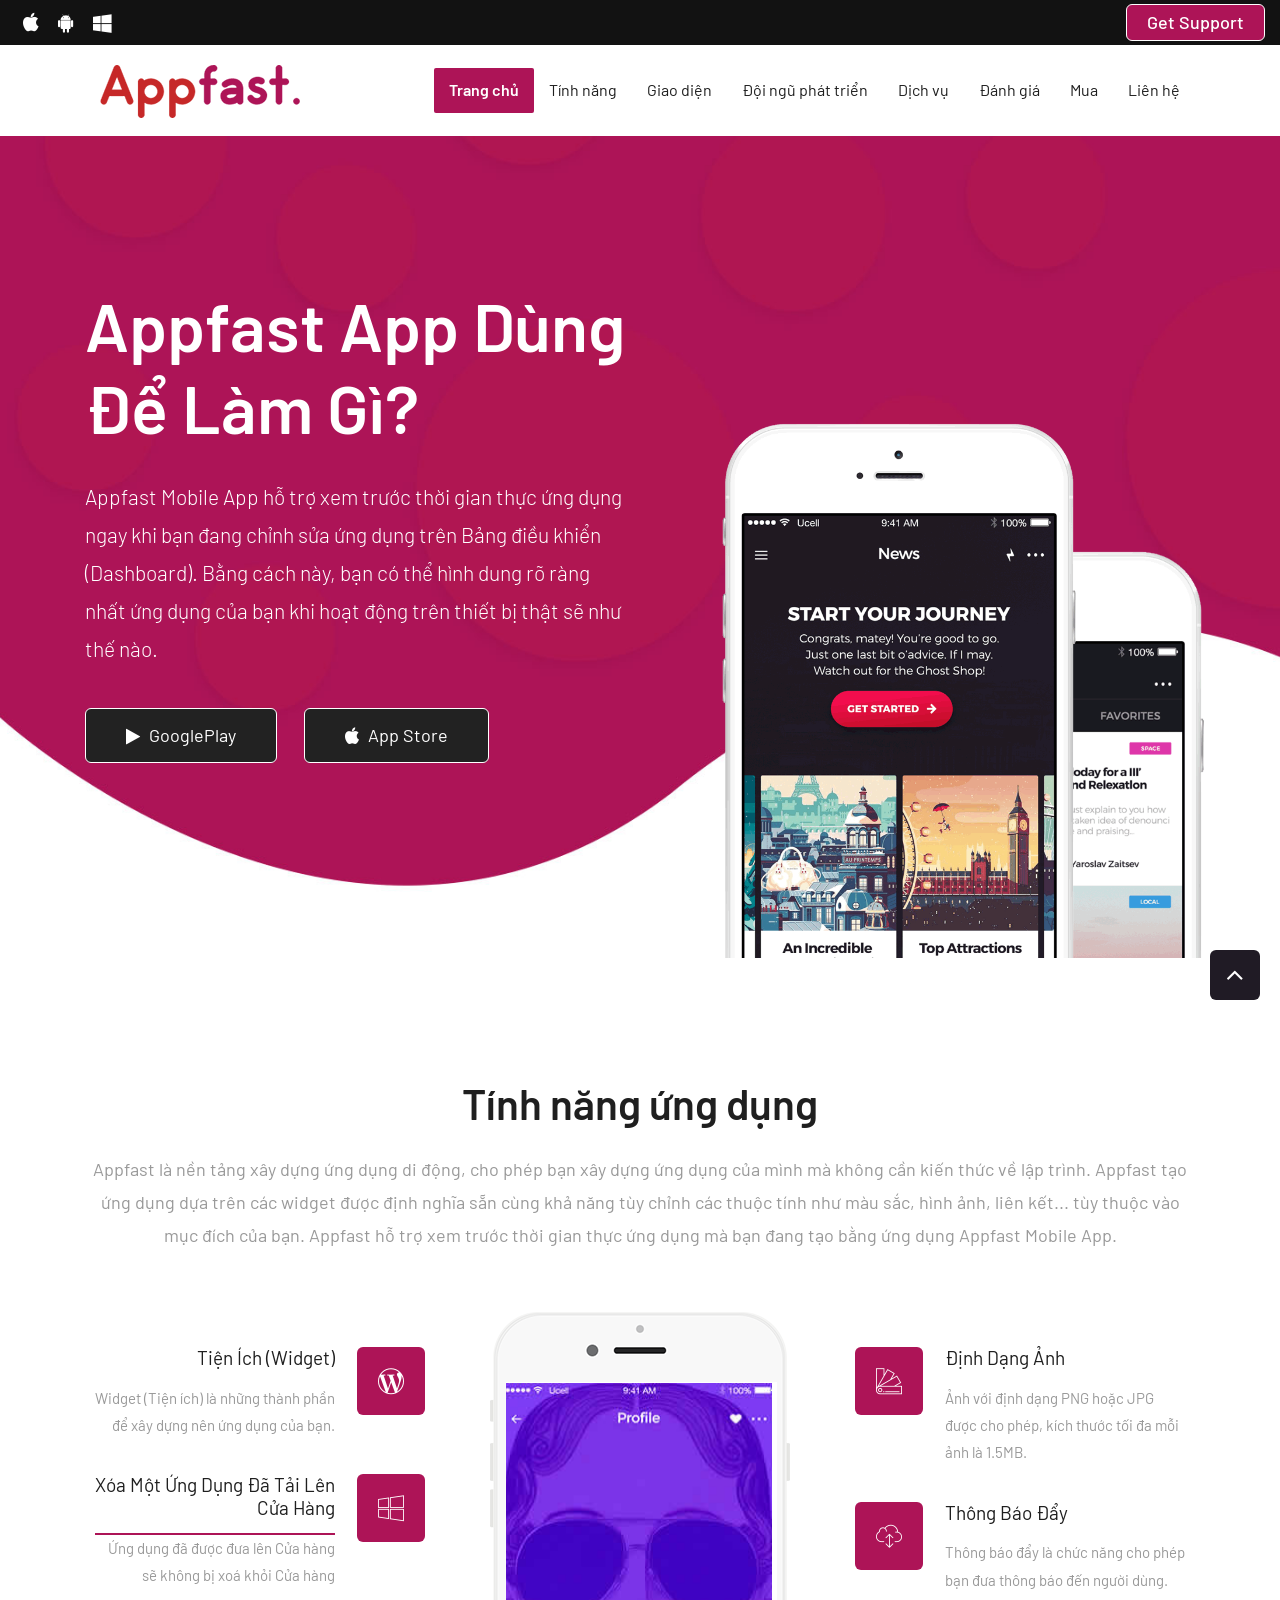
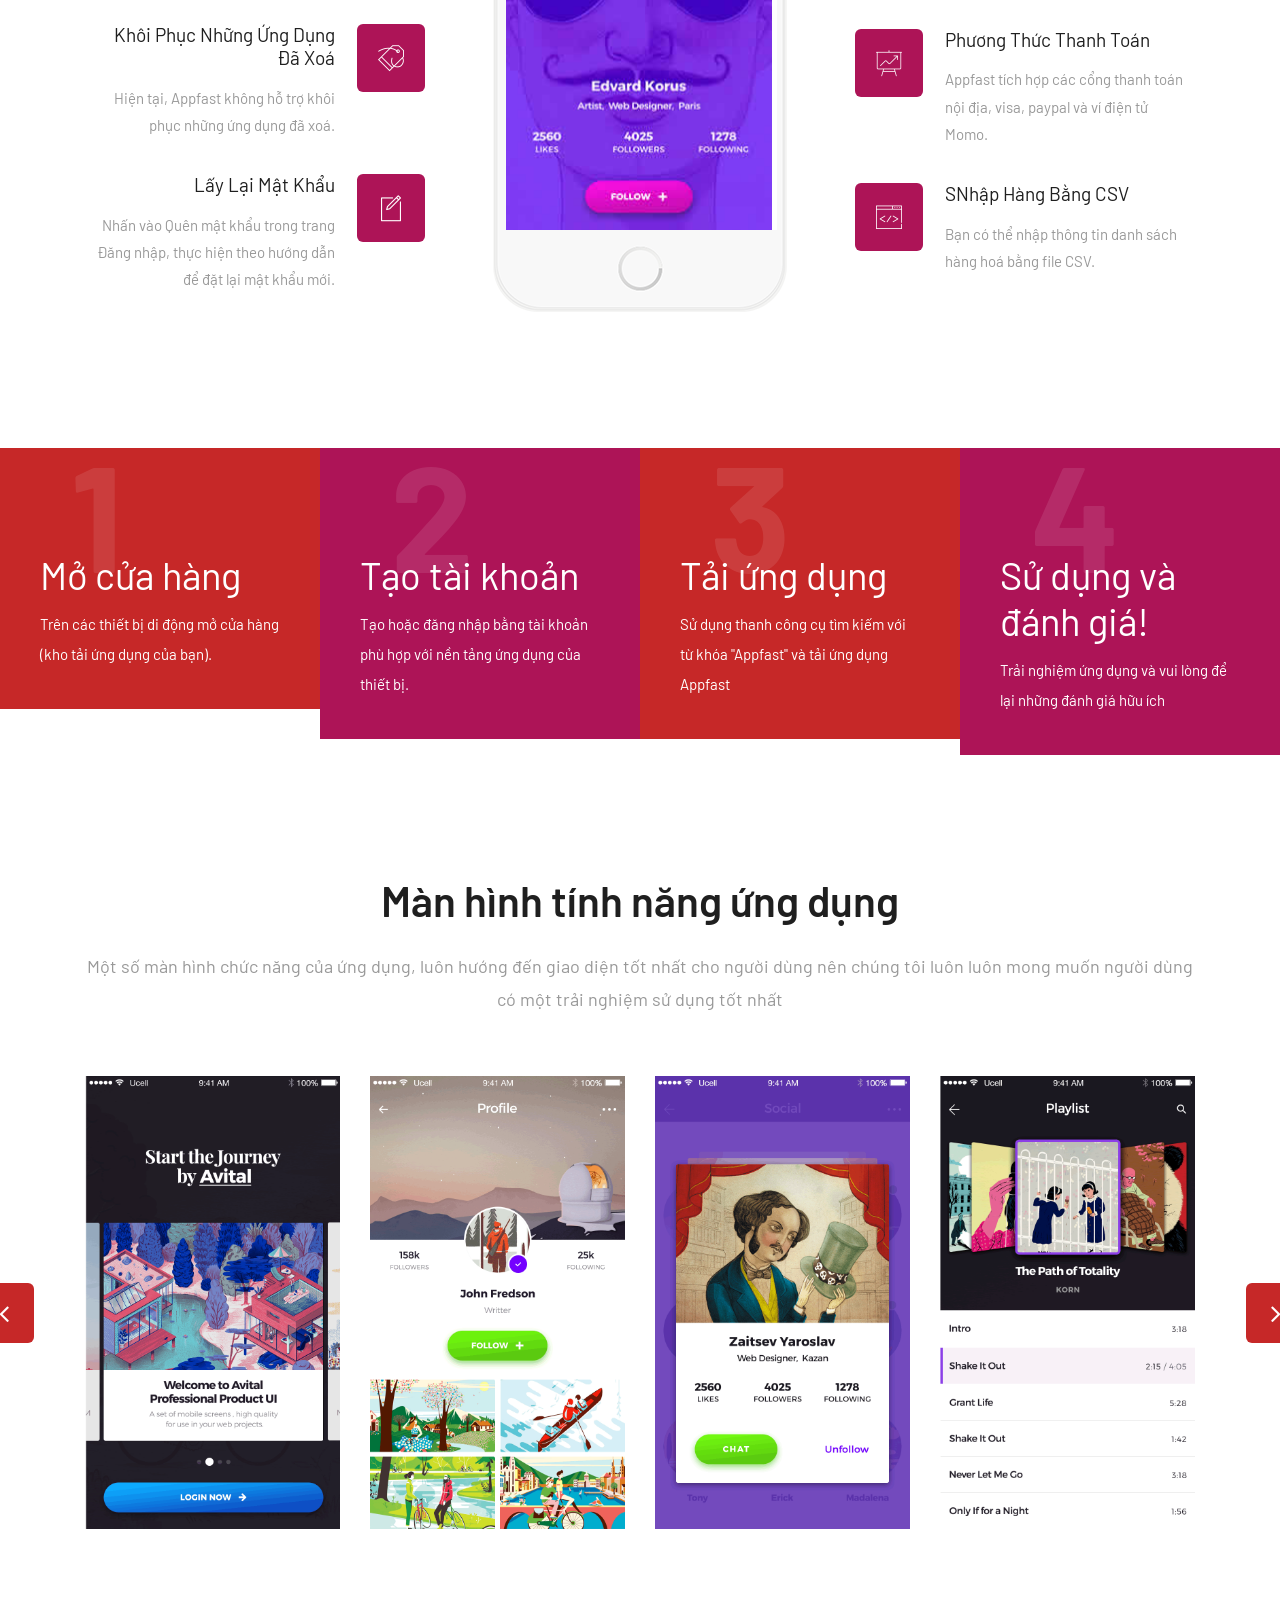
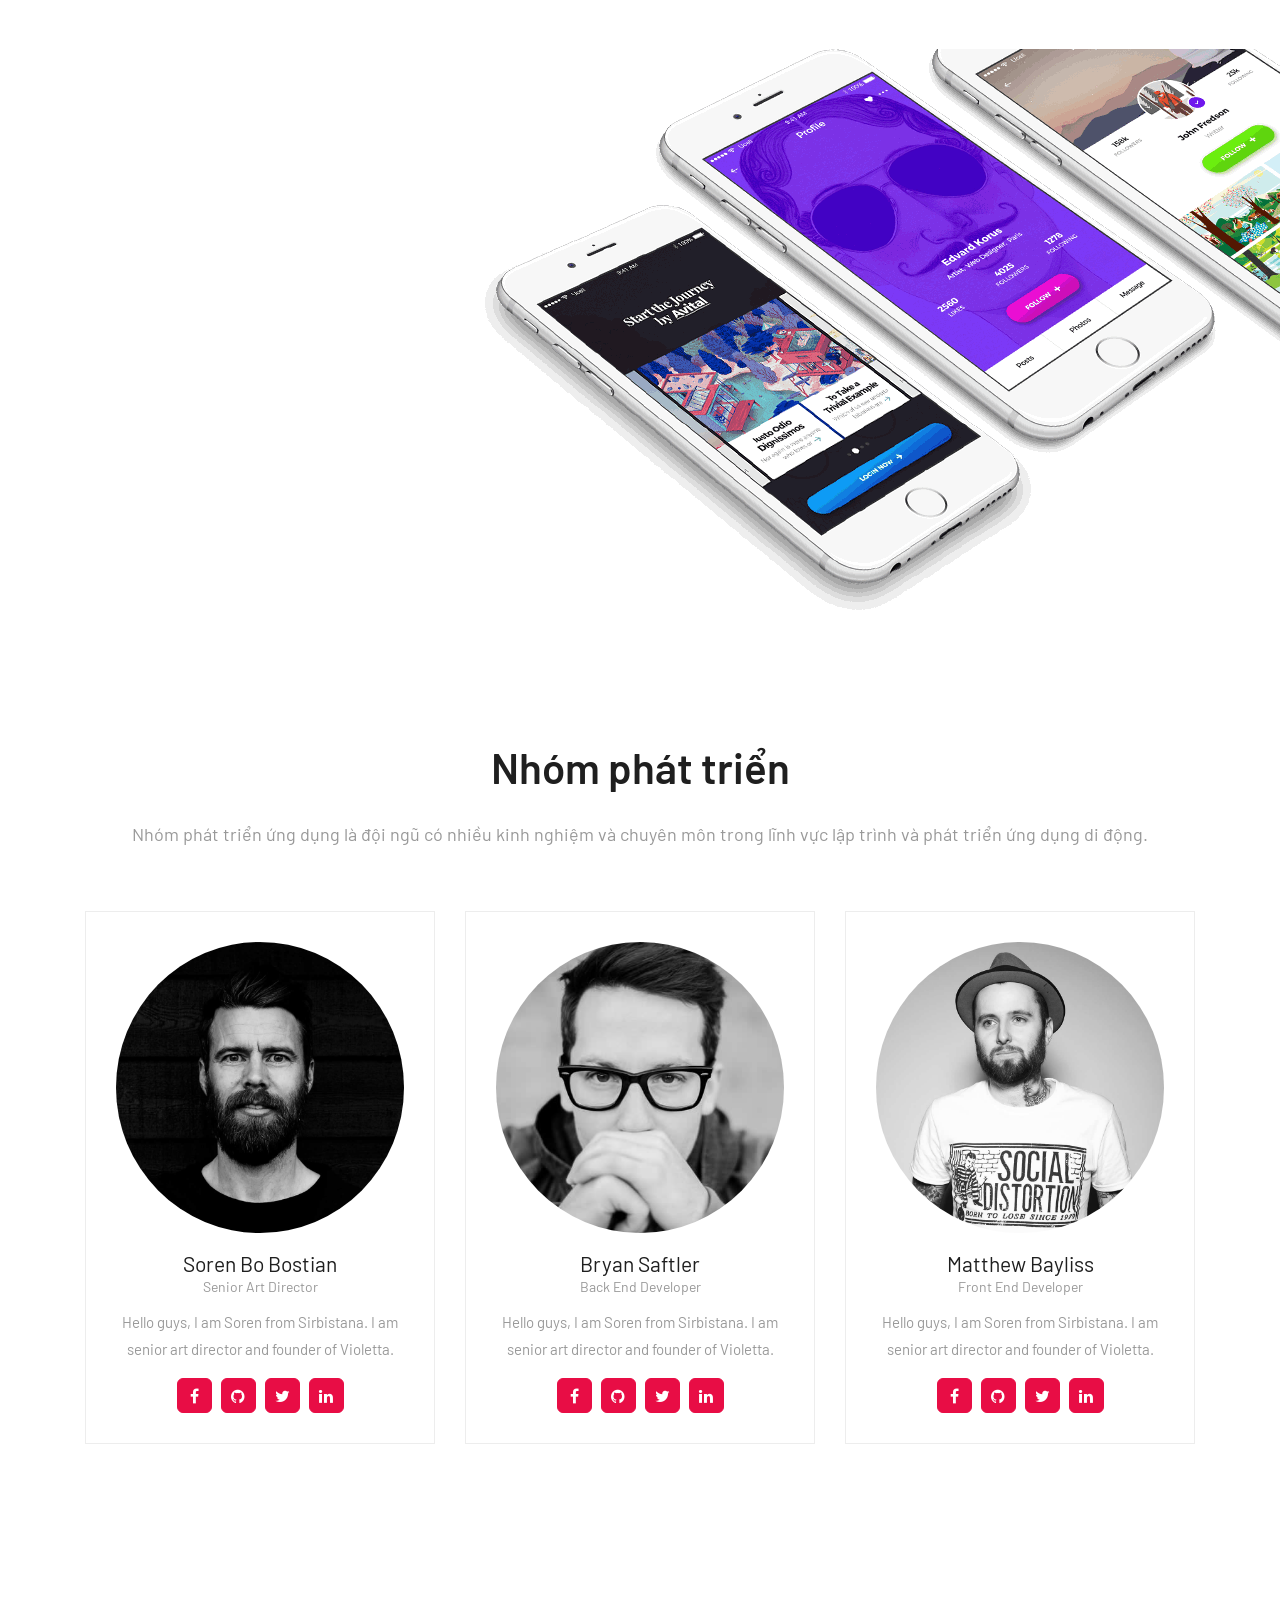
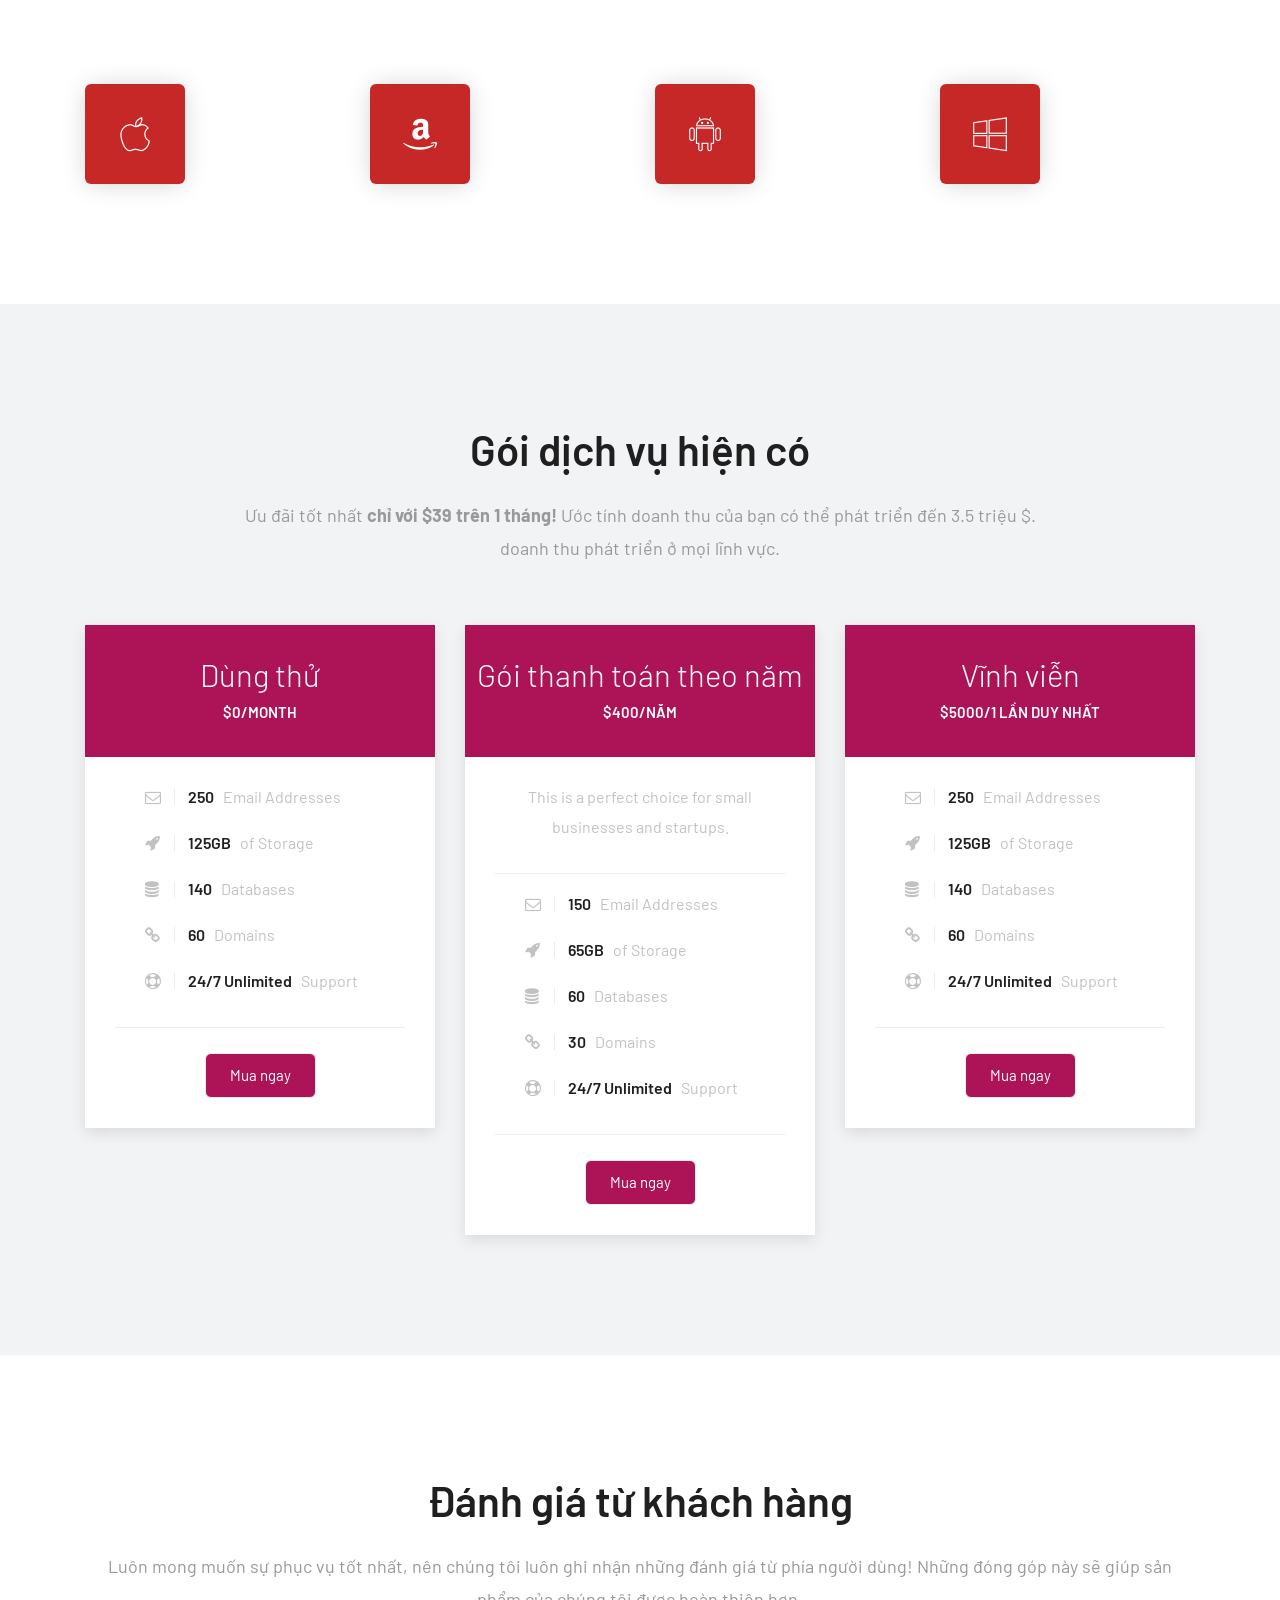
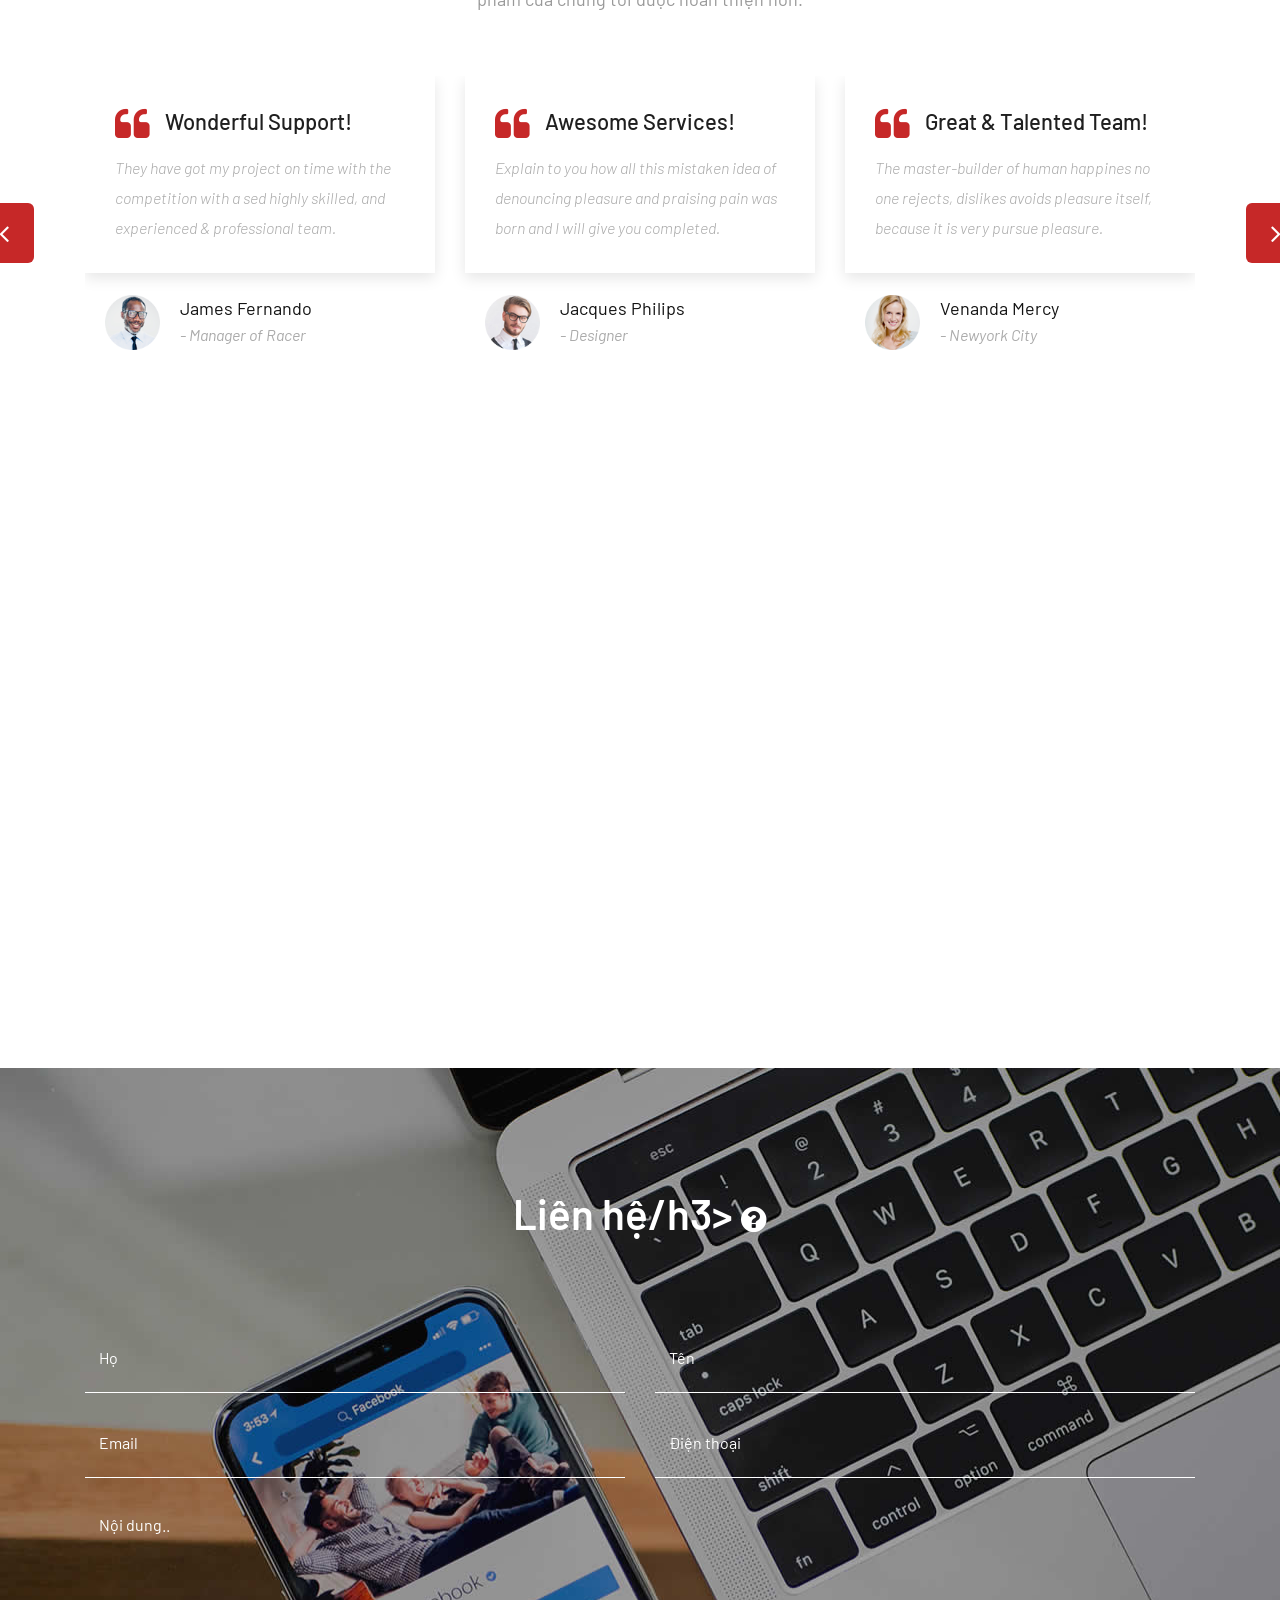
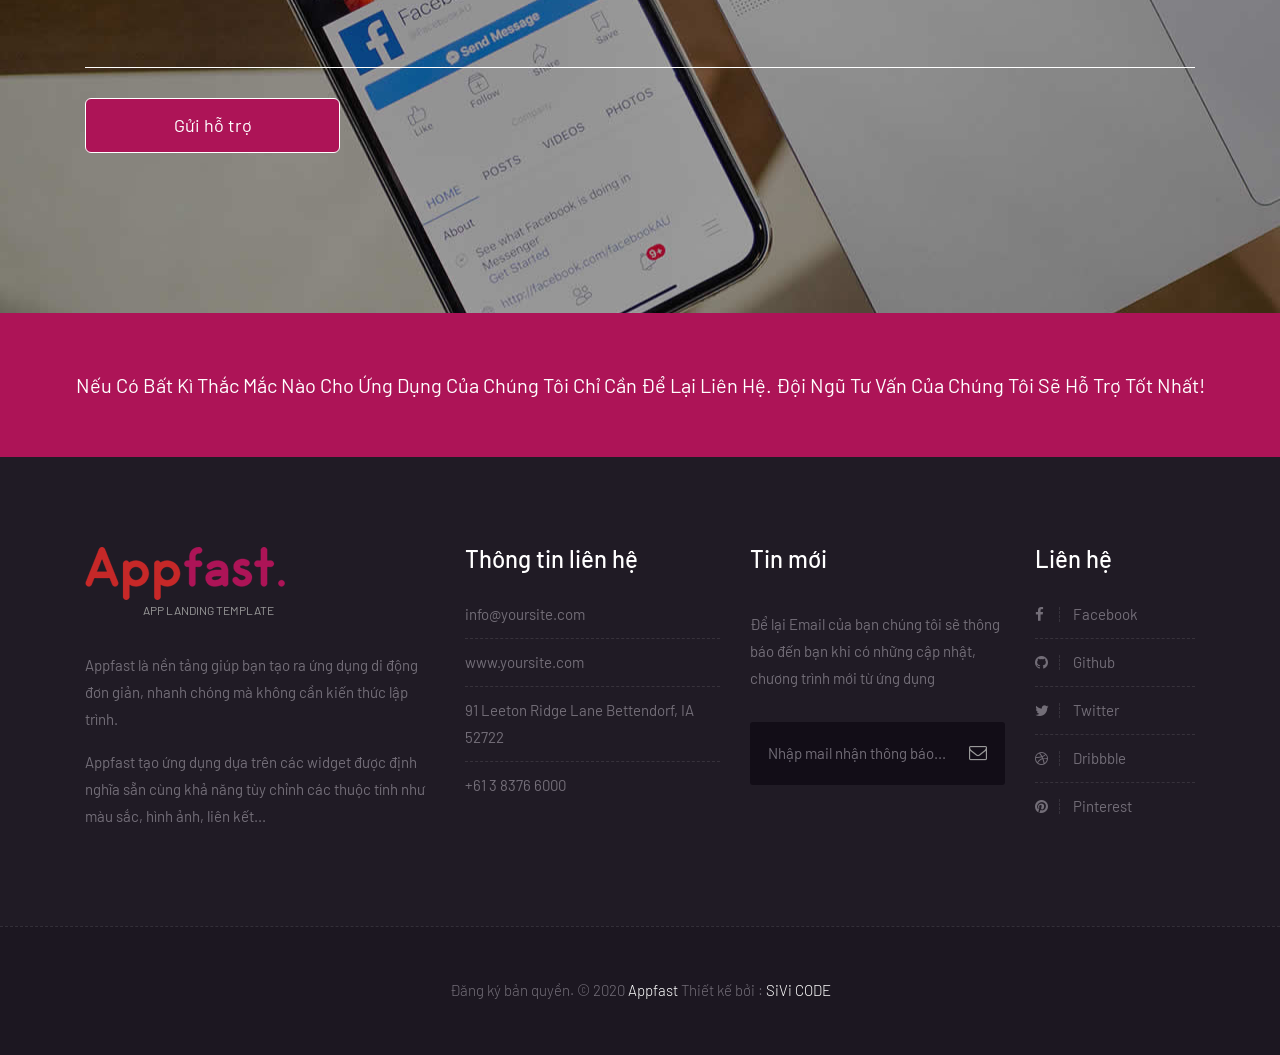
<file: app/Views/template/appfast/index.html>
<!DOCTYPE html>
<html lang="en">

    <!-- Basic -->
    <meta charset="utf-8">
    <meta http-equiv="X-UA-Compatible" content="IE=edge">   
   
    <!-- Mobile Metas -->
    <meta name="viewport" content="width=device-width, minimum-scale=1.0, maximum-scale=1.0, user-scalable=no">
 
     <!-- Site Metas -->
    <title>Appfast</title>  
    <meta name="keywords" content="">
    <meta name="description" content="">
    <meta name="author" content="">

    <!-- Site Icons -->
    <link rel="shortcut icon" href="images/favicon.ico" type="image/x-icon" />
    <link rel="apple-touch-icon" href="images/apple-touch-icon.png">

    <!-- Bootstrap CSS -->
    <link rel="stylesheet" href="css/bootstrap.min.css">
    <!-- Site CSS -->
    <link rel="stylesheet" href="style.css">    
    <!-- ALL VERSION CSS -->
    <link rel="stylesheet" href="css/versions.css">
    <!-- Responsive CSS -->
    <link rel="stylesheet" href="css/responsive.css">
    <!-- Custom CSS -->
    <link rel="stylesheet" href="css/custom.css">

    <!--[if lt IE 9]>
      <script src="https://oss.maxcdn.com/libs/html5shiv/3.7.0/html5shiv.js"></script>
      <script src="https://oss.maxcdn.com/libs/respond.js/1.4.2/respond.min.js"></script>
    <![endif]-->

</head>
<body class="app_version" data-spy="scroll" data-target="#navbarApp" data-offset="98">

    <!-- LOADER -->
    <!-- <div id="preloader">
        <img class="preloader" src="images/loaders/loader-app.gif" alt="">
    </div> end loader -->
    <!-- END LOADER -->
	<div class="top-bar">
		<div class="container-fluid">
			<div class="row">
				<div class="col-lg-6 col-md-6 col-sm-6 col-xs-12">
					<div class="left-soi">
						<ul>
							<li class="social-links"><a href="#"><i class="fa fa-apple"></i></a></li>
							<li class="social-links"><a href="#"><i class="fa fa-android"></i></a></li>
							<li class="social-links"><a href="#"><i class="fa fa-windows"></i></a></li>
						</ul>
					</div>
				</div>
				<div class="col-lg-6 col-md-6 col-sm-6 col-xs-12">
					<div class="right-btn">
						<a href="#" class="btn-radius btn-brd">Get Support</a>
					</div>
				</div>
			</div>
		</div>
	</div>
    <header class="header header_style_01">
        <nav class="navbar header-nav navbar-expand-lg">
            <div class="container">
				<a class="navbar-brand" href="index.html"><img src="images/logos/logo-app.png" alt="image"></a>
				<button class="navbar-toggler" type="button" data-toggle="collapse" data-target="#navbarApp" aria-controls="navbarApp" aria-expanded="false" aria-label="Toggle navigation">
					<span></span>
					<span></span>
					<span></span>
				</button>
                <div class="collapse navbar-collapse justify-content-end" id="navbarApp">
                    <ul class="navbar-nav">
                        <li><a class="nav-link active" href="#home">Trang chủ</a></li>
                        <li><a class="nav-link" href="#features">Tính năng</a></li>
                        <li><a class="nav-link" href="#screenshots">Giao diện</a></li>
                        <li><a class="nav-link" href="#team">Đội ngũ phát triển</a></li>
                        <li><a class="nav-link" href="#pricing">Dịch vụ</a></li>
                        <li><a class="nav-link" href="#testimonials">Đánh giá</a></li>
                        <li><a class="nav-link" href="#purchase">Mua</a></li>
						<li><a class="nav-link" href="#support">Liên hệ</a></li>
                    </ul>
                </div>
            </div>
        </nav>
    </header>

    <div id="home" class="parallax first-section" style="background-image:url('uploads/bg-img.jpg');">
        <div class="container">
            <div class="row">
                <div class="col-md-6 col-sm-12">
                    <div class="big-tagline">
                        <h2>Appfast App dùng để làm gì?</h2>
                        <p class="lead">Appfast Mobile App hỗ trợ xem trước thời gian thực ứng dụng ngay khi bạn đang chỉnh sửa ứng dụng trên Bảng điều khiển (Dashboard). Bằng cách này, bạn có thể hình dung rõ ràng nhất ứng dụng của bạn khi hoạt động trên thiết bị thật sẽ như thế nào.</p>
                        <a data-scroll href="#order" class="btn btn-light btn-radius btn-brd"><i class="fa fa-play" aria-hidden="true"></i> GooglePlay </a>
                        &nbsp;&nbsp;&nbsp;&nbsp;&nbsp;&nbsp;&nbsp;
                        <a data-scroll href="#screenshots" class="btn btn-light btn-radius btn-brd"><i class="fa fa-apple" aria-hidden="true"></i> App Store</a>
                    </div>
                </div>
                <div class="app_iphone_01 wow slideInUp hidden-xs hidden-sm" data-wow-duration="1s" data-wow-delay="0.2s">
                    <img src="uploads/app_iphone_01.png" alt="" class="img-fluid">
                </div>
                <div class="app_iphone_02 wow slideInUp hidden-xs hidden-sm" data-wow-duration="1s" data-wow-delay="0.5s">
                    <img src="uploads/app_iphone_02.png" alt="" class="img-fluid">
                </div>
            </div><!-- end row -->
        </div><!-- end container -->
    </div><!-- end section -->

    <div id="features" class="section wb">
        <div class="container">
            <div class="section-title text-center">
                <h3>Tính năng ứng dụng</h3>
                <p class="lead">Appfast là nền tảng xây dựng ứng dụng di động, cho phép bạn xây dựng ứng dụng của mình mà không cần kiến thức về lập trình. Appfast tạo ứng dụng dựa trên các widget được định nghĩa sẵn cùng khả năng tùy chỉnh các thuộc tính như màu sắc, hình ảnh, liên kết... tùy thuộc vào mục đích của bạn. Appfast hỗ trợ xem trước thời gian thực ứng dụng mà bạn đang tạo bằng ứng dụng Appfast Mobile App.</p>
            </div><!-- end title -->

            <div id="default" class="row clearfix zenith_slider">
                  
				<!--The First row-->  
				<div class="col-lg-4 col-md-4 col-sm-12 col-xs-12 left-row">
					<ul class="features-left">
						<li class="highlight lhgh" data-index="0">
							<i class="flaticon-wordpress-logo effect-1" ></i>
							<div class="fl-inner">
								<h4>Tiện ích (Widget)</h4>
								<p>Widget (Tiện ích) là những thành phần để xây dựng nên ứng dụng của bạn.</p>
							</div>
						</li><!-- .highlight .left-row -->

						<li class="highlight lhgh" data-index="1">
							<i class="flaticon-windows effect-1"></i>
							<div class="fl-inner">
								<h4>Xóa một ứng dụng đã tải lên Cửa hàng</h4>
								<p>Ứng dụng đã được đưa lên Cửa hàng sẽ không bị xoá khỏi Cửa hàng</p>
							</div>
						</li><!-- .highlight .left-row -->

						<li class="highlight lhgh" data-index="2">
							<i class="flaticon-price-tag effect-1"></i>							
							<div class="fl-inner">
								<h4>Khôi phục những ứng dụng đã xoá</h4>
								<p>Hiện tại, Appfast không hỗ trợ khôi phục những ứng dụng đã xoá.</p>
							</div>
						</li><!-- .highlight .left-row -->
						
						<li class="highlight lhgh" data-index="3">
							<i class="flaticon-new-file effect-1"></i>						
							<div class="fl-inner">
								<h4>Lấy lại mật khẩu</h4>
								<p>Nhấn vào Quên mật khẩu trong trang Đăng nhập, thực hiện theo hướng dẫn để đặt lại mật khẩu mới.</p>
							</div>
						</li><!-- .highlight .left-row -->
					</ul>
				</div><!-- .row .left-row -->
			  
				<div class="highlights-phone col-lg-4 col-md-4 col-sm-12 col-xs-12 wht">
				  
					<div class="phone-holder">
					   <div id="fon"></div>
					   <div class="hgh-linner hgi" data-index="0">
							<img width="190" height="320" src="uploads/carousel_01.jpg" class="attachment-highlight wp-post-image" alt="screen" />    
						</div>
						<div class="hgh-linner hgi" data-index="1">
							<img width="234" height="398" src="uploads/carousel_02.jpg" class="attachment-highlight wp-post-image" alt="screensdst" />    
						</div>
						<div class="hgh-linner hgi" data-index="2">
							<img width="234" height="398" src="uploads/carousel_03.jpg" class="attachment-highlight wp-post-image" alt="screen_09" />    
						</div>
						<div class="hgh-rinner hgi" data-index="3">
							<img width="234" height="398" src="uploads/carousel_04.jpg" class="attachment-highlight wp-post-image" alt="screen_07" />    
						</div>
						<div class="hgh-rinner hgi" data-index="4">
							<img width="234" height="398" src="uploads/carousel_01.jpg" class="attachment-highlight wp-post-image" alt="screen_08" />    
						</div>
						<div class="hgh-rinner hgi" data-index="5">
							<img width="234" height="398" src="uploads/carousel_01.jpg" class="attachment-highlight wp-post-image" alt="screen_06" />    
						</div>
						<div class="hgh-rinner hgi" data-index="6">
							<img width="234" height="398" src="uploads/carousel_02.jpg" class="attachment-highlight wp-post-image" alt="screen_06" />    
						</div>
						<div class="hgh-rinner hgi" data-index="7">
							<img width="234" height="398" src="uploads/carousel_03.jpg" class="attachment-highlight wp-post-image" alt="screen_06" />    
						</div>
					</div>
				</div>

				<!--The Second row-->
				<div class="col-lg-4 col-md-4 col-sm-12 col-xs-12 right-row">
					<ul class="features-right">
						<li class="highlight rhgh" data-index="4">
							<i class="flaticon-pantone effect-1"></i>							 
							<div class="fr-inner">
								<h4>Định dạng ảnh</h4>
								<p>Ảnh với định dạng PNG hoặc JPG được cho phép, kích thước tối đa mỗi ảnh là 1.5MB.</p>
							</div>
						</li><!-- .highlight .left-row -->
						<li class="highlight rhgh" data-index="5">
							<i class="flaticon-cloud-computing effect-1"></i>
							<div class="fr-inner">
								<h4>Thông báo đẩy</h4>
								<p>Thông báo đẩy là chức năng cho phép bạn đưa thông báo đến người dùng.</p>
							</div>
						</li><!-- .highlight .left-row -->
						<li class="highlight rhgh" data-index="6">
							<i class="flaticon-line-graph effect-1"></i>
							<div class="fr-inner">
								<h4>Phương thức thanh toán</h4>
								<p>Appfast tích hợp các cổng thanh toán nội địa, visa, paypal và ví điện tử Momo.</p>
							</div>
						</li><!-- .highlight .left-row -->
						<li class="highlight rhgh" data-index="7">
							<i class="flaticon-coding effect-1"></i>
							<div class="fr-inner">
								<h4>SNhập hàng bằng CSV</h4>
								<p>Bạn có thể nhập thông tin danh sách hàng hoá bằng file CSV.</p>
							</div>
						</li><!-- .highlight .left-row -->
					</ul>
				</div><!-- .row .left-row -->
			  
			</div><!--Highlights close-->
        </div><!-- end container -->
    </div><!-- end section -->

    <div class="how-its-work clearfix">
        <div class="hc colon1">
            <h2>1</h2>
            <h3>Mở cửa hàng</h3>
            <p class="lead">Trên các thiết bị di động mở cửa hàng (kho tải ứng dụng của bạn).</p>
        </div><!-- end col -->

        <div class="hc colon2">
            <h2>2</h2>
            <h3>Tạo tài khoản</h3>
            <p class="lead">Tạo hoặc đăng nhập bằng tài khoản phù hợp với nền tảng ứng dụng của thiết bị.</p>
        </div><!-- end col -->

        <div class="hc colon3">
            <h2>3</h2>
            <h3>Tải ứng dụng</h3>
            <p class="lead">Sử dụng thanh công cụ tìm kiếm với từ khóa "Appfast" và tải ứng dụng Appfast</p>
        </div><!-- end col -->  

        <div class="hc colon4">
            <h2>4</h2>
            <h3>Sử dụng và đánh giá!</h3>
            <p class="lead">Trải nghiệm ứng dụng và vui lòng để lại những đánh giá hữu ích</p>
        </div><!-- end col -->  
    </div><!-- end how-its-work -->

    <div id="screenshots" class="section wb">
        <div class="container">
            <div class="section-title text-center">
                <h3>Màn hình tính năng ứng dụng</h3>
                <p class="lead">Một số màn hình chức năng của ứng dụng, luôn hướng đến giao diện tốt nhất cho người dùng nên chúng tôi luôn luôn mong muốn người dùng có một trải nghiệm sử dụng tốt nhất</p>
            </div><!-- end title -->

            <div class="owl-screenshots owl-carousel owl-theme">
                <div class="owl-screen">
                    <div class="service-widget">
                        <div class="post-media entry wow fadeIn">
                            <a href="uploads/screenshot_01.png" data-rel="prettyPhoto[gal]" class="hoverbutton global-radius"><i class="flaticon-unlink"></i></a>
                            <img src="uploads/screenshot_01.png" alt="" class="img-fluid img-rounded">
                            <div class="magnifier"></div>
                        </div>
                    </div><!-- end service -->
                </div><!-- end col -->

                <div class="owl-screen">
                    <div class="service-widget">
                        <div class="post-media entry wow fadeIn">
                            <a href="uploads/screenshot_02.png" data-rel="prettyPhoto[gal]" class="hoverbutton global-radius"><i class="flaticon-unlink"></i></a>
                            <img src="uploads/screenshot_02.png" alt="" class="img-fluid img-rounded">
                            <div class="magnifier"></div>
                        </div>
                    </div><!-- end service -->
                </div><!-- end col -->

                <div class="owl-screen">
                    <div class="service-widget">
                        <div class="post-media entry wow fadeIn">
                            <a href="uploads/screenshot_03.png" data-rel="prettyPhoto[gal]" class="hoverbutton global-radius"><i class="flaticon-unlink"></i></a>
                            <img src="uploads/screenshot_03.png" alt="" class="img-fluid img-rounded">
                            <div class="magnifier"></div>
                        </div>
                    </div><!-- end service -->
                </div><!-- end col -->

                <div class="owl-screen">
                    <div class="service-widget">
                        <div class="post-media entry wow fadeIn">
                            <a href="uploads/screenshot_04.png" data-rel="prettyPhoto[gal]" class="hoverbutton global-radius"><i class="flaticon-unlink"></i></a>
                            <img src="uploads/screenshot_04.png" alt="" class="img-fluid img-rounded">
                            <div class="magnifier"></div>
                        </div>
                    </div><!-- end service -->
                </div><!-- end col -->

                <div class="owl-screen">
                    <div class="service-widget">
                        <div class="post-media entry wow fadeIn">
                            <a href="uploads/screenshot_05.png" data-rel="prettyPhoto[gal]" class="hoverbutton global-radius"><i class="flaticon-unlink"></i></a>
                            <img src="uploads/screenshot_05.png" alt="" class="img-fluid img-rounded">
                            <div class="magnifier"></div>
                        </div>
                    </div><!-- end service -->
                </div><!-- end col -->

                <div class="owl-screen">
                    <div class="service-widget">
                        <div class="post-media entry wow fadeIn">
                            <a href="uploads/screenshot_06.png" data-rel="prettyPhoto[gal]" class="hoverbutton global-radius"><i class="flaticon-unlink"></i></a>
                            <img src="uploads/screenshot_06.png" alt="" class="img-fluid img-rounded">
                            <div class="magnifier"></div>
                        </div>
                    </div><!-- end service -->
                </div><!-- end col -->

                <div class="owl-screen">
                    <div class="service-widget">
                        <div class="post-media entry wow fadeIn">
                            <a href="uploads/screenshot_01.png" data-rel="prettyPhoto[gal]" class="hoverbutton global-radius"><i class="flaticon-unlink"></i></a>
                            <img src="uploads/screenshot_01.png" alt="" class="img-fluid img-rounded">
                            <div class="magnifier"></div>
                        </div>
                    </div><!-- end service -->
                </div><!-- end col -->

                <div class="owl-screen">
                    <div class="service-widget">
                        <div class="post-media entry wow fadeIn">
                            <a href="uploads/screenshot_02.png" data-rel="prettyPhoto[gal]" class="hoverbutton global-radius"><i class="flaticon-unlink"></i></a>
                            <img src="uploads/screenshot_02.png" alt="" class="img-fluid img-rounded">
                            <div class="magnifier"></div>
                        </div>
                    </div><!-- end service -->
                </div><!-- end col -->

                <div class="owl-screen">
                    <div class="service-widget">
                        <div class="post-media entry wow fadeIn">
                            <a href="uploads/screenshot_03.png" data-rel="prettyPhoto[gal]" class="hoverbutton global-radius"><i class="flaticon-unlink"></i></a>
                            <img src="uploads/screenshot_03.png" alt="" class="img-fluid img-rounded">
                            <div class="magnifier"></div>
                        </div>
                    </div><!-- end service -->
                </div><!-- end col -->

                <div class="owl-screen">
                    <div class="service-widget">
                        <div class="post-media entry wow fadeIn">
                            <a href="uploads/screenshot_04.png" data-rel="prettyPhoto[gal]" class="hoverbutton global-radius"><i class="flaticon-unlink"></i></a>
                            <img src="uploads/screenshot_04.png" alt="" class="img-fluid img-rounded">
                            <div class="magnifier"></div>
                        </div>
                    </div><!-- end service -->
                </div><!-- end col -->

                <div class="owl-screen">
                    <div class="service-widget">
                        <div class="post-media entry wow fadeIn">
                            <a href="uploads/screenshot_05.png" data-rel="prettyPhoto[gal]" class="hoverbutton global-radius"><i class="flaticon-unlink"></i></a>
                            <img src="uploads/screenshot_05.png" alt="" class="img-fluid img-rounded">
                            <div class="magnifier"></div>
                        </div>
                    </div><!-- end service -->
                </div><!-- end col -->

                <div class="owl-screen">
                    <div class="service-widget">
                        <div class="post-media entry wow fadeIn">
                            <a href="uploads/screenshot_06.png" data-rel="prettyPhoto[gal]" class="hoverbutton global-radius"><i class="flaticon-unlink"></i></a>
                            <img src="uploads/screenshot_06.png" alt="" class="img-fluid img-rounded">
                            <div class="magnifier"></div>
                        </div>
                    </div><!-- end service -->
                </div><!-- end col -->

            </div><!-- end row -->
        </div><!-- end container -->
    </div><!-- end section -->

    <div class="parallax section noover" style="background-image:url('uploads/ben_img.jpg');">
        <div class="container">
            <div class="row text-center">
                <div class="col-md-7 col-sm-12">
                    <div class="customwidget text-left">
                        <h1>Tải ứng dụng ở đâu</h1>
                        <p>
                            Hiện tại ứng dụng đã được tải lên các store lớn của các nền tảng IOS, Android và Amazon khách hàng có thể truy cập vào hệ thống store trên thiết bị thông minh và tải về dùng thử.
                            Chúng tôi đang mở rộng để ứng dụng có thể được tải về ở nhiều nền tảng ứng dụng khác.
                        </p>
                        <ul class="list-inline">
                            <li class="list-inline-item"><i class="flaticon-apple"></i> Available on Apple</li>
                            <li class="list-inline-item"><i class="flaticon-android"></i> Available on Android</li>
                            <li class="list-inline-item"><i class="flaticon-amazon-logo"></i> Available on Amazon</li>
                        </ul><!-- end list -->
                    </div>
                </div><!-- end col -->
                <div class="col-md-6 iphones hidden-sm">
                    <div class="text-center move image-center hidden-sm hidden-xs">
                        <img src="uploads/iphones.png" alt="" class="img-fluid wow fadeInUp">
                    </div>
                </div>
            </div><!-- end row -->
        </div><!-- end container -->
    </div><!-- end section -->

    <div id="team" class="section wb">
        <div class="container">
            <div class="section-title text-center">
                <h3>Nhóm phát triển</h3>
                <p class="lead">Nhóm phát triển ứng dụng là đội ngũ có nhiều kinh nghiệm 
                    và chuyên môn trong lĩnh vực lập trình và phát triển ứng dụng di động.</p>
            </div><!-- end title -->

            <div class="row dev-list text-center">
                <div class="col-lg-4 col-md-4 col-sm-12 col-xs-12 wow fadeIn" data-wow-duration="1s" data-wow-delay="0.2s">
                    <div class="widget clearfix">
                        <img src="uploads/team_01.jpg" alt="" class="img-fluid rounded-circle">
                        <div class="widget-title">
                            <h3>Soren Bo Bostian</h3>
                            <small>Senior Art Director</small>
                        </div>
                        <!-- end title -->
                        <p>Hello guys, I am Soren from Sirbistana. I am senior art director and founder of Violetta.</p>

                        <div class="footer-social">
                            <a href="#" class="btn global-radius"><i class="fa fa-facebook"></i></a>
                            <a href="#" class="btn global-radius"><i class="fa fa-github"></i></a>
                            <a href="#" class="btn global-radius"><i class="fa fa-twitter"></i></a>
                            <a href="#" class="btn global-radius"><i class="fa fa-linkedin"></i></a>
                        </div>
                    </div><!--widget -->
                </div><!-- end col -->

                <div class="col-lg-4 col-md-4 col-sm-12 col-xs-12 wow fadeIn" data-wow-duration="1s" data-wow-delay="0.4s">
                    <div class="widget clearfix">
                        <img src="uploads/team_02.jpg" alt="" class="img-fluid rounded-circle">
                        <div class="widget-title">
                            <h3>Bryan Saftler</h3>
                            <small>Back End Developer</small>
                        </div>
                        <!-- end title -->
                        <p>Hello guys, I am Soren from Sirbistana. I am senior art director and founder of Violetta.</p>

                        <div class="footer-social">
                            <a href="#" class="btn global-radius"><i class="fa fa-facebook"></i></a>
                            <a href="#" class="btn global-radius"><i class="fa fa-github"></i></a>
                            <a href="#" class="btn global-radius"><i class="fa fa-twitter"></i></a>
                            <a href="#" class="btn global-radius"><i class="fa fa-linkedin"></i></a>
                        </div>
                    </div><!--widget -->
                </div><!-- end col -->

                <div class="col-lg-4 col-md-4 col-sm-12 col-xs-12 wow fadeIn" data-wow-duration="1s" data-wow-delay="0.6s">
                    <div class="widget clearfix">
                        <img src="uploads/team_03.jpg" alt="" class="img-fluid rounded-circle">
                        <div class="widget-title">
                            <h3>Matthew Bayliss</h3>
                            <small>Front End Developer</small>
                        </div>
                        <!-- end title -->
                        <p>Hello guys, I am Soren from Sirbistana. I am senior art director and founder of Violetta.</p>

                        <div class="footer-social">
                            <a href="#" class="btn global-radius"><i class="fa fa-facebook"></i></a>
                            <a href="#" class="btn global-radius"><i class="fa fa-github"></i></a>
                            <a href="#" class="btn global-radius"><i class="fa fa-twitter"></i></a>
                            <a href="#" class="btn global-radius"><i class="fa fa-linkedin"></i></a>
                        </div>
                    </div><!--widget -->
                </div><!-- end col -->
            </div><!-- end row -->
        </div><!-- end container -->
    </div><!-- end section -->

    <div class="parallax section" style="background-image:url('uploads/ben_img_2.jpg');">
        <div class="container">
            <div class="row text-left stat-wrap">
                <div class="col-md-3 col-sm-6 col-xs-12">
                    <span data-scroll class="global-radius icon_wrap effect-1 alignleft"><i class="flaticon-apple"></i></span>
                    <p class="stat_count_download">12500</p>
                    <h3>App Store</h3>
                </div><!-- end col -->

                <div class="col-md-3 col-sm-6 col-xs-12">
                    <span data-scroll class="global-radius icon_wrap effect-1 alignleft"><i class="flaticon-amazon-logo"></i></span>
                    <p class="stat_count_download">31000</p>
                    <h3>Amazon</h3>
                </div><!-- end col -->

                <div class="col-md-3 col-sm-6 col-xs-12">
                    <span data-scroll class="global-radius icon_wrap effect-1 alignleft"><i class="flaticon-android"></i></span>
                    <p class="stat_count_download">15788</p>
                    <h3>Google Play</h3>
                </div><!-- end col -->

                <div class="col-md-3 col-sm-6 col-xs-12">
                    <span data-scroll class="global-radius icon_wrap effect-1 alignleft"><i class="flaticon-windows"></i></span>
                    <p class="stat_count_download">21000</p>
                    <h3>Windows App</h3>
                </div><!-- end col -->
            </div><!-- end row -->
        </div><!-- end container -->
    </div><!-- end section -->

    <div id="pricing" class="section lb">
        <div class="container">
            <div class="section-title text-center">
                <h3>Gói dịch vụ hiện có</h3>
                <p class="lead">Ưu đãi tốt nhất <strong>chỉ với $39 trên 1 tháng!</strong> Ước tính doanh thu của bạn có thể phát triển đến 3.5 triệu $.<br> doanh thu phát triển ở mọi lĩnh vực.</p>
            </div><!-- end title -->

            <div class="row">
                <div class="col-md-12">
                    <div class="tab-content">
                        <div class="tab-pane active fade show" id="tab1">
                            <div class="row text-center">
                                <div class="col-md-4">
                                    <div class="pricing-table pricing-table-highlighted">
                                        <div class="pricing-table-header grd1">
                                            <h2>Dùng thử</h2>
                                            <h3>$0/month</h3>
                                        </div>
                                        <div class="pricing-table-space"></div>
                                        <div class="pricing-table-features">
                                            <p><i class="fa fa-envelope-o"></i> <strong>250</strong> Email Addresses</p>
                                            <p><i class="fa fa-rocket"></i> <strong>125GB</strong> of Storage</p>
                                            <p><i class="fa fa-database"></i> <strong>140</strong> Databases</p>
                                            <p><i class="fa fa-link"></i> <strong>60</strong> Domains</p>
                                            <p><i class="fa fa-life-ring"></i> <strong>24/7 Unlimited</strong> Support</p>
                                        </div>
                                        <div class="pricing-table-sign-up">
                                            <a href="#" class="btn btn-dark btn-radius btn-brd grd1 effect-1">Mua ngay</a>
                                        </div>
                                    </div>
                                </div>
                                <div class="col-md-4">
                                    <div class="pricing-table pricing-table-highlighted">
                                        <div class="pricing-table-header grd1">
                                            <h2>Gói thanh toán theo năm</h2>
                                            <h3>$400/năm</h3>
                                        </div>
                                        <div class="pricing-table-space"></div>
                                        <div class="pricing-table-text">
                                            <p>This is a perfect choice for small businesses and startups.</p>
                                        </div>
                                        <div class="pricing-table-features">
                                            <p><i class="fa fa-envelope-o"></i> <strong>150</strong> Email Addresses</p>
                                            <p><i class="fa fa-rocket"></i> <strong>65GB</strong> of Storage</p>
                                            <p><i class="fa fa-database"></i> <strong>60</strong> Databases</p>
                                            <p><i class="fa fa-link"></i> <strong>30</strong> Domains</p>
                                            <p><i class="fa fa-life-ring"></i> <strong>24/7 Unlimited</strong> Support</p>
                                        </div>
                                        <div class="pricing-table-sign-up">
                                            <a href="#" class="btn btn-dark btn-radius btn-brd grd1 effect-1">Mua ngay</a>
                                        </div>
                                    </div>
                                </div>

                                <div class="col-md-4">
                                    <div class="pricing-table pricing-table-highlighted">
                                        <div class="pricing-table-header grd1">
                                            <h2>Vĩnh viễn</h2>
                                            <h3>$5000/1 lần duy nhất</h3>
                                        </div>
                                        <div class="pricing-table-space"></div>
                                        <div class="pricing-table-features">
                                            <p><i class="fa fa-envelope-o"></i> <strong>250</strong> Email Addresses</p>
                                            <p><i class="fa fa-rocket"></i> <strong>125GB</strong> of Storage</p>
                                            <p><i class="fa fa-database"></i> <strong>140</strong> Databases</p>
                                            <p><i class="fa fa-link"></i> <strong>60</strong> Domains</p>
                                            <p><i class="fa fa-life-ring"></i> <strong>24/7 Unlimited</strong> Support</p>
                                        </div>
                                        <div class="pricing-table-sign-up">
                                            <a href="#" class="btn btn-dark btn-radius btn-brd grd1 effect-1">Mua ngay</a>
                                        </div>
                                    </div>
                                </div>
                            </div><!-- end row -->
                        </div><!-- end pane -->
                    </div><!-- end content -->
                </div><!-- end col -->
            </div><!-- end row -->
        </div><!-- end container -->
    </div><!-- end section -->

    <div id="testimonials" class="section wb">
        <div class="container">
            <div class="section-title text-center">
                <h3>Đánh giá từ khách hàng</h3>
                <p class="lead">Luôn mong muốn sự phục vụ tốt nhất, nên chúng tôi luôn ghi nhận những đánh giá từ phía người dùng! Những đóng góp này sẽ giúp sản phẩm của chúng tôi được hoàn thiện hơn.</p>
            </div><!-- end title -->

            <div class="row">
                <div class="col-md-12 col-sm-12">
                    <div class="testi-carousel owl-carousel owl-theme">
                        <div class="testimonial clearfix">
                            <div class="desc">
                                <h3><i class="fa fa-quote-left"></i> Wonderful Support!</h3>
                                <p class="lead">They have got my project on time with the competition with a sed highly skilled, and experienced & professional team.</p>
                            </div>
                            <div class="testi-meta">
                                <img src="uploads/testi_01.png" alt="" class="img-fluid alignleft">
                                <h4>James Fernando <small>- Manager of Racer</small></h4>
                            </div>
                            <!-- end testi-meta -->
                        </div>
                        <!-- end testimonial -->

                        <div class="testimonial clearfix">
                            <div class="desc">
                                <h3><i class="fa fa-quote-left"></i> Awesome Services!</h3>
                                <p class="lead">Explain to you how all this mistaken idea of denouncing pleasure and praising pain was born and I will give you completed.</p>
                            </div>
                            <div class="testi-meta">
                                <img src="uploads/testi_02.png" alt="" class="img-fluid alignleft">
                                <h4>Jacques Philips <small>- Designer</small></h4>
                            </div>
                            <!-- end testi-meta -->
                        </div>
                        <!-- end testimonial -->

                        <div class="testimonial clearfix">
                            <div class="desc">
                                <h3><i class="fa fa-quote-left"></i> Great & Talented Team!</h3>
                                <p class="lead">The master-builder of human happines no one rejects, dislikes avoids pleasure itself, because it is very pursue pleasure. </p>
                            </div>
                            <div class="testi-meta">
                                <img src="uploads/testi_03.png" alt="" class="img-fluid alignleft">
                                <h4>Venanda Mercy <small>- Newyork City</small></h4>
                            </div>
                            <!-- end testi-meta -->
                        </div>
                        <!-- end testimonial -->
                        <div class="testimonial clearfix">
                            <div class="desc">
                                <h3><i class="fa fa-quote-left"></i> Wonderful Support!</h3>
                                <p class="lead">They have got my project on time with the competition with a sed highly skilled, and experienced & professional team.</p>
                            </div>
                            <div class="testi-meta">
                                <img src="uploads/testi_01.png" alt="" class="img-fluid alignleft">
                                <h4>James Fernando <small>- Manager of Racer</small></h4>
                            </div>
                            <!-- end testi-meta -->
                        </div>
                        <!-- end testimonial -->

                        <div class="testimonial clearfix">
                            <div class="desc">
                                <h3><i class="fa fa-quote-left"></i> Awesome Services!</h3>
                                <p class="lead">Explain to you how all this mistaken idea of denouncing pleasure and praising pain was born and I will give you completed.</p>
                            </div>
                            <div class="testi-meta">
                                <img src="uploads/testi_02.png" alt="" class="img-fluid alignleft">
                                <h4>Jacques Philips <small>- Designer</small></h4>
                            </div>
                            <!-- end testi-meta -->
                        </div>
                        <!-- end testimonial -->

                        <div class="testimonial clearfix">
                            <div class="desc">
                                <h3><i class="fa fa-quote-left"></i> Great & Talented Team!</h3>
                                <p class="lead">The master-builder of human happines no one rejects, dislikes avoids pleasure itself, because it is very pursue pleasure. </p>
                            </div>
                            <div class="testi-meta">
                                <img src="uploads/testi_03.png" alt="" class="img-fluid alignleft">
                                <h4>Venanda Mercy <small>- Newyork City</small></h4>
                            </div>
                            <!-- end testi-meta -->
                        </div><!-- end testimonial -->
                    </div><!-- end carousel -->
                </div><!-- end col -->
            </div><!-- end row -->
        </div><!-- end container -->
    </div><!-- end section -->

    <div id="purchase" class="parallax section db" style="background-image:url('uploads/pr_bg.jpg');">
        <div class="container">
            <div class="section-title text-center">
                <h2>Bắt đầu chỉ với 0.00$</h2>
                <h3>Dùng ngay!</h3>
                <p class="lead">Chúng tôi trân trọng cảm ơn những lời nhận xét từ phía người dùng. Từ những đánh giá trên giúp sản phẩm phần mềm của chúng tôi đến tay người dùng với chất lượng ngày càng nâng cao hơn!</p>
            </div><!-- end title -->

            <div class="row">
				<div class="col-lg-4 col-md-4 col-sm-12 col-xs-12">
                    <div class="btn-buy apple-button">
                        <a href="#"><i class="flaticon-android alignleft"></i> Download on the <strong>Google Play</strong></a>
                    </div>
                </div><!-- end col --> 
				
                <div class="col-lg-4 col-md-4 col-sm-12 col-xs-12">
                    <div class="btn-buy apple-button">
                        <a href="#"><i class="flaticon-apple alignleft"></i> Download on the <strong>App Store</strong></a>
                    </div>
                </div><!-- end col -->  

                <div class="col-lg-4 col-md-4 col-sm-12 col-xs-12">
                    <div class="btn-buy apple-button">
                        <a href="#"><i class="flaticon-windows alignleft"></i> Download on the <strong>Windows</strong></a>
                    </div>
                </div><!-- end col -->  
            </div><!-- end row -->
        </div><!-- end container -->
    </div><!-- end section -->


    <div id="support" class="section" style="background-image:url('uploads/form_bg.jpg');">
        <div class="container">
            <div class="section-title text-center">
                <h3>Liên hệ/h3>
				<div class="info-box" data-toggle="tooltip" data-placement="right" title="Sed ut perspiciatis unde omnis iste natus error sit voluptatem accusantium doloremque laudantium.">
					<i class="fa fa-question-circle" aria-hidden="true"></i>
				</div>
            </div><!-- end title -->

            <div class="row">
                <div class="col-md-12">
                    <div class="contact_form">
                        <div id="message"></div>
                        <form id="contactform" class="row" action="contact.php" name="contactform" method="post">
                            <fieldset class="row">
                                <div class="col-lg-6 col-md-6 col-sm-6 col-xs-12">
                                    <input type="text" name="first_name" id="first_name" class="form-control" placeholder="Họ">
                                </div>
                                <div class="col-lg-6 col-md-6 col-sm-6 col-xs-12">
                                    <input type="text" name="last_name" id="last_name" class="form-control" placeholder="Tên">
                                </div>
                                <div class="col-lg-6 col-md-6 col-sm-6 col-xs-12">
                                    <input type="email" name="email" id="email" class="form-control" placeholder="Email">
                                </div>
                                <div class="col-lg-6 col-md-6 col-sm-6 col-xs-12">
                                    <input type="text" name="phone" id="phone" class="form-control" placeholder="Điện thoại">
                                </div>
                                <div class="col-lg-12 col-md-12 col-sm-12 col-xs-12">
                                    <textarea class="form-control" name="comments" id="comments" rows="6" placeholder="Nội dung.."></textarea>
                                </div>
                                <div class="col-lg-3 col-md-3 col-sm-3 col-xs-12 text-center">
                                    <button type="submit" value="SEND" id="submit" class="btn btn-light btn-radius btn-brd grd1 btn-block">Gửi hỗ trợ</button>
                                </div>
                            </fieldset>
                        </form>
                    </div>
                </div><!-- end col -->
            </div><!-- end row -->
        </div><!-- end container -->
    </div><!-- end section -->

    <section class="section nopad cac text-center">
        <a href="#"><h3>Nếu có bất kì thắc mắc nào cho ứng dụng của chúng tôi chỉ cần để lại liên hệ. Đội ngũ tư vấn của chúng tôi sẽ hỗ trợ tốt nhất!</h3></a>
    </section>

    <footer class="footer">
        <div class="container">
            <div class="row">
                <div class="col-lg-4 col-md-6 col-sm-12 col-xs-12">
                    <div class="widget clearfix">
                        <div class="widget-title">
                            <img src="images/logos/logo-app.png" alt="">
                            <small>App Landing Template</small>                        </div>
                        <p> Appfast là nền tảng giúp bạn tạo ra ứng dụng di động đơn giản, nhanh chóng mà không cần kiến thức lập trình.</p>
                        <p>Appfast tạo ứng dụng dựa trên các widget được định nghĩa sẵn cùng khả năng tùy chỉnh các thuộc tính như màu sắc, hình ảnh, liên kết...</p>
                    </div><!-- end clearfix -->
                </div><!-- end col -->

                <div class="col-lg-3 col-md-6 col-sm-12 col-xs-12">
                    <div class="widget clearfix">
                        <div class="widget-title">
                            <h3>Thông tin liên hệ</h3>
                        </div>

                        <ul class="footer-links">
                            <li><a href="mailto:#">info@yoursite.com</a></li>
                            <li><a href="#">www.yoursite.com</a></li>
                            <li>91 Leeton Ridge Lane Bettendorf, IA 52722</li>
                            <li>+61 3 8376 6000</li>
                        </ul><!-- end links -->
                    </div><!-- end clearfix -->
                </div><!-- end col -->

                <div class="col-lg-3 col-md-6 col-sm-12 col-xs-12">
                    <div class="footer-distributed widget clearfix">
                        <div class="widget-title">
                            <h3>Tin mới</h3>
							<p>Để lại Email của bạn chúng tôi sẽ thông báo đến bạn khi có những cập nhật, chương trình mới từ ứng dụng</p>
                        </div>
						<div class="footer-right">
							<form method="get" action="#">
								<input placeholder="Nhập mail nhận thông báo..." name="search">
								<i class="fa fa-envelope-o"></i>
							</form>
						</div>
                    </div><!-- end clearfix -->
                </div><!-- end col -->

                <div class="col-lg-2 col-md-6 col-sm-12 col-xs-12">
                    <div class="widget clearfix">
                        <div class="widget-title">
                            <h3>Liên hệ</h3>
                        </div>
                        <ul class="footer-links">
                            <li><a href="#"><i class="fa fa-facebook"></i> Facebook</a></li>
                            <li><a href="#"><i class="fa fa-github"></i> Github</a></li>
                            <li><a href="#"><i class="fa fa-twitter"></i> Twitter</a></li>
                            <li><a href="#"><i class="fa fa-dribbble"></i> Dribbble</a></li>
                            <li><a href="#"><i class="fa fa-pinterest"></i> Pinterest</a></li>
                        </ul><!-- end links -->
                    </div><!-- end clearfix -->
                </div><!-- end col -->
            </div><!-- end row -->
        </div><!-- end container -->
    </footer><!-- end footer -->

    <div class="copyrights">
        <div class="container">
            <div class="footer-distributed">
                <div class="footer-left">                    
                    <p class="footer-company-name">Đăng ký bản quyền. &copy; 2020 <a href="#">Appfast</a> Thiết kế bởi : 
					<a href="https://html.design/">SiVi CODE</a></p>
                </div>
            </div>
        </div><!-- end container -->
    </div><!-- end copyrights -->

    <a href="#home" data-scroll class="dmtop global-radius"><i class="fa fa-angle-up"></i></a>

    <!-- ALL JS FILES -->
    <script src="js/all.js"></script>
    <!-- ALL PLUGINS -->
    <script src="js/custom.js"></script>
	<script src="js/zenith.js"></script>
	<script>
		$('#default').zenith({
			layout: 'default' , 
			slideSpeed: 450, 
			autoplaySpeed: 2000
		});
	</script>

</body>
</html>
</file>
<file: app/Views/template/appfast/style.css>
/*------------------------------------------------------------------
    Version: 1.0
-------------------------------------------------------------------*/


/*------------------------------------------------------------------
    [Table of contents]

    1. IMPORT FONTS
    2. IMPORT FILES
    3. SKELETON
    4. WP CORE
    5. HEADER
    6. SECTIONS
    7. SECTIONS
    8. PORTFOLIO
    9. TESTIMONIALS
    10. PRICING TABLES
    11. ICON BOXES
    12. MESSAGE BOXES
    13. FEATURES
    14. CONTACT
    15. FOOTER
    16. MISC
    17. BUTTONS
-------------------------------------------------------------------*/


/*------------------------------------------------------------------
    IMPORT FONTS
-------------------------------------------------------------------*/

@import url('https://fonts.googleapis.com/css?family=Barlow:100,200,300,400,500,600,700');

/*------------------------------------------------------------------
    IMPORT FILES
-------------------------------------------------------------------*/

@import url(css/animate.css);
@import url(css/flaticon.css);
@import url(css/bootstrap-select.min.css);
@import url(css/prettyPhoto.css);
@import url(css/owl.carousel.css);
@import url(css/font-awesome.min.css);

/*------------------------------------------------------------------
    SKELETON
-------------------------------------------------------------------*/

body {
    color: #999;
    font-size: 15px;
    font-family: 'Barlow', sans-serif;
    line-height: 1.80857;
}

body.demos .section {
    background: url(images/bg.png) repeat top center #f2f3f5;
}

body.demos .section-title img {
    max-width: 280px;
    display: block;
    margin: 10px auto;
}

body.demos .service-widget h3 {
    border-bottom: 1px solid #ededed;
    font-size: 18px;
    padding: 20px 0;
    background-color: #ffffff;
}

body.demos .service-widget {
    margin: 0 0 30px;
    padding: 30px;
    background-color: #fff
}

body.demos .container-fluid {
    max-width: 1080px
}

a {
    color: #1f1f1f;
    text-decoration: none !important;
    outline: none !important;
    -webkit-transition: all .3s ease-in-out;
    -moz-transition: all .3s ease-in-out;
    -ms-transition: all .3s ease-in-out;
    -o-transition: all .3s ease-in-out;
    transition: all .3s ease-in-out;
}

h1,
h2,
h3,
h4,
h5,
h6 {
    letter-spacing: 0;
    font-weight: normal;
    position: relative;
    padding: 0 0 10px 0;
    font-weight: normal;
    line-height: 120% !important;
    color: #1f1f1f;
    margin: 0
}

h1 {
    font-size: 24px
}

h2 {
    font-size: 22px
}

h3 {
    font-size: 18px
}

h4 {
    font-size: 16px
}

h5 {
    font-size: 14px
}

h6 {
    font-size: 13px
}

h1 a,
h2 a,
h3 a,
h4 a,
h5 a,
h6 a {
    color: #212121;
    text-decoration: none!important;
    opacity: 1
}

h1 a:hover,
h2 a:hover,
h3 a:hover,
h4 a:hover,
h5 a:hover,
h6 a:hover {
    opacity: .8
}

a {
    color: #1f1f1f;
    text-decoration: none;
    outline: none;
}

a,
.btn {
    text-decoration: none !important;
    outline: none !important;
    -webkit-transition: all .3s ease-in-out;
    -moz-transition: all .3s ease-in-out;
    -ms-transition: all .3s ease-in-out;
    -o-transition: all .3s ease-in-out;
    transition: all .3s ease-in-out;
}

.btn-custom {
    margin-top: 20px;
    background-color: transparent !important;
    border: 2px solid #ddd;
    padding: 12px 40px;
    font-size: 16px;
}

.lead {
    font-size: 18px;
    line-height: 30px;
    color: #767676;
    margin: 0;
    padding: 0;
}

blockquote {
    margin: 20px 0 20px;
    padding: 30px;
}

ul, li, ol{
	list-style: none;
	margin: 0px;
	padding: 0px;
}


.form-control::-moz-placeholder {
    color: #fff;
    opacity: 1;
}

/*------------------------------------------------------------------
    WP CORE
-------------------------------------------------------------------*/

.first {
    clear: both
}

.last {
    margin-right: 0
}

.alignnone {
    margin: 5px 20px 20px 0;
}

.aligncenter,
div.aligncenter {
    display: block;
    margin: 5px auto 5px auto;
}

.alignright {
    float: right;
    margin: 10px 0 20px 20px;
}

.alignleft {
    float: left;
    margin: 10px 20px 20px 0;
}

a img.alignright {
    float: right;
    margin: 10px 0 20px 20px;
}

a img.alignnone {
    margin: 10px 20px 20px 0;
}

a img.alignleft {
    float: left;
    margin: 10px 20px 20px 0;
}

a img.aligncenter {
    display: block;
    margin-left: auto;
    margin-right: auto
}

.wp-caption {
    background: #fff;
    border: 1px solid #f0f0f0;
    max-width: 96%;
    /* Image does not overflow the content area */
    padding: 5px 3px 10px;
    text-align: center;
}

.wp-caption.alignnone {
    margin: 5px 20px 20px 0;
}

.wp-caption.alignleft {
    margin: 5px 20px 20px 0;
}

.wp-caption.alignright {
    margin: 5px 0 20px 20px;
}

.wp-caption img {
    border: 0 none;
    height: auto;
    margin: 0;
    max-width: 98.5%;
    padding: 0;
    width: auto;
}

.wp-caption p.wp-caption-text {
    font-size: 11px;
    line-height: 17px;
    margin: 0;
    padding: 0 4px 5px;
}


/* Text meant only for screen readers. */

.screen-reader-text {
    clip: rect(1px, 1px, 1px, 1px);
    position: absolute !important;
    height: 1px;
    width: 1px;
    overflow: hidden;
}

.screen-reader-text:focus {
    background-color: #f1f1f1;
    border-radius: 3px;
    box-shadow: 0 0 2px 2px rgba(0, 0, 0, 0.6);
    clip: auto !important;
    color: #21759b;
    display: block;
    font-size: 14px;
    font-size: 0.875rem;
    font-weight: bold;
    height: auto;
    left: 5px;
    line-height: normal;
    padding: 15px 23px 14px;
    text-decoration: none;
    top: 5px;
    width: auto;
    z-index: 100000;
    /* Above WP toolbar. */
}


/*------------------------------------------------------------------
    HEADER
-------------------------------------------------------------------*/

.top-bar{
	background: #121212;	
	padding: 4px 0px;
}

.header-nav .navbar-toggler span {
  background: #ffffff;
}

.header-nav .navbar-brand {
	color: #111111;
	font-weight: 800;
	position: relative;
	font-size: 23px;
}
.header-nav .navbar-brand span {
	 width: 6px;
    height: 6px;
    border-radius: 50%;
    position: absolute;
    bottom: 12px;
    right: -9px;
    float: left;
}

.right-btn a{
	display: inline-block;
	padding: 5px 20px;
	font-size: 18px;
	border: 1px solid #ffffff;
	color: #ffffff;
	background-color: #AD1457;
	line-height: 25px;
	float: right;
	font-weight: 500;
}

.right-btn a:hover{
	background-color: #C62828;
	color: #ffffff;
	border: 1px solid #C62828;
}

/*Navbar Toogle*/
.navbar-toggler {
	background: #C62828;
	border: none;
	padding: 10px 6px;
	outline: none !important;
}
.navbar-toggler span {
	display: block;
	width: 22px;
	height: 2px;
	border-radius: 1px;
	background: #fff;
}
.navbar-toggler span + span {
	margin-top: 4px;
	width: 18px;
	margin-left: 4px;
}
.navbar-toggler span + span + span {
	width: 10px;
	margin-left: 11px;
}
/**/


.navbar-expand-lg .navbar-nav .nav-link{
	padding: 8px 15px;
	font-size: 16px;
}

.navbar-expand-lg .navbar-nav .nav-link:hover{
	background: #AD1457;
	color: #ffffff;
	border-radius: 2px;
}

.navbar-expand-lg .navbar-nav .nav-link.active{
	background: #AD1457;
	color: #ffffff;
	font-weight: 600;
	border-radius: 2px;
}



.megamenu .nav,
.megamenu .collapse,
.megamenu .dropup,
.megamenu .dropdown {
    position: static;
}

.megamenu .container-fluid {
    position: relative;
}

.megamenu .dropdown-menu {
    left: auto;
}

.megamenu .megamenu-content {
    padding: 20px 30px;
}

.megamenu .dropdown.megamenu-fw .dropdown-menu {
    left: 0;
    right: 0;
}

.megamenu .list-unstyled {
    min-width: 200px;
}

.header_style_01 {
    background-color: rgba(255, 255, 255);
    display: block;
    left: 0;
    padding: 10px 0px !important;
    position: absolute;
    right: 0;
    top: 0;
    width: 100%;
    z-index: 111;
}

.header_style_01 .navbar-default {
    background-color: transparent;
    border: 0;
}

.header_style_01 .navbar,
.header_style_01 .navbar-nav,
.header_style_01 .navbar-default,
.header_style_01 .nav {
    margin-bottom: 0 !important;
}

.header_style_01 .navbar-brand {
    padding: 2px 15px 0 15px;
	height: auto;
}

.header_style_01 .navbar-default .navbar-nav > li > a {
    border-radius: 0;
    color: #222222;
    font-size: 18px;
    font-style: normal;
    font-weight: 500;
    text-transform: capitalize;
    background-color: transparent;
}

.header_style_01 .navbar-default .navbar-nav > li a {
    background-color: transparent !important;
}

.header_style_01 .navbar-default .navbar-nav > li:hover a,
.header_style_01 .navbar-default .navbar-nav > li:focus a {
    color: #C62828;
}

.header_style_01 .navbar-right > li {
    margin-top: 2px;
    -webkit-transition: all .3s ease-in-out;
    -moz-transition: all .3s ease-in-out;
    -ms-transition: all .3s ease-in-out;
    -o-transition: all .3s ease-in-out;
    transition: all .3s ease-in-out;
}

.header_style_01 .navbar-right > li > a {
    padding-bottom: 10px;
    padding-top: 10px;
}

li.social-links {
    margin: 0 8px;
	display: inline-block;
	font-size: 20px;
}

li.social-links a {
    padding: 0px 0 !important;
	color: #ffffff;
	display: inline-block;
}

li.social-links a:hover {
	color: #C62828;
}

.header_style_01.fixed-menu{
	position: fixed;
	visibility: hidden;
	left: 0px;
	top: 0px;
	width: 100%;
	padding: 0px 0px;
	background: #ffffff;
	z-index: 0;
	transition: all 500ms ease;
	-moz-transition: all 500ms ease;
	-webkit-transition: all 500ms ease;
	-ms-transition: all 500ms ease;
	-o-transition: all 500ms ease;
	z-index: 999;
	opacity: 1;
	visibility: visible;
	-ms-animation-name: fadeInDown;
	-moz-animation-name: fadeInDown;
	-op-animation-name: fadeInDown;
	-webkit-animation-name: fadeInDown;
	animation-name: fadeInDown;
	-ms-animation-duration: 500ms;
	-moz-animation-duration: 500ms;
	-op-animation-duration: 500ms;
	-webkit-animation-duration: 500ms;
	animation-duration: 500ms;
	-ms-animation-timing-function: linear;
	-moz-animation-timing-function: linear;
	-op-animation-timing-function: linear;
	-webkit-animation-timing-function: linear;
	animation-timing-function: linear;
	-ms-animation-iteration-count: 1;
	-moz-animation-iteration-count: 1;
	-op-animation-iteration-count: 1;
	-webkit-animation-iteration-count: 1;
	animation-iteration-count: 1;
}

.header_style_01.fixed-menu{
	padding: 15px 0px;
	box-shadow: 0 0 8px 0 rgba(0,0,0,.12);
}

.navbar-nav li {
    position: relative;
}

.navbar-nav span {
    font-size: 24px;
    position: absolute;
    right: 2px;
    top: 13px;
}

body.app_version .header_style_01.fixed-menu{
	top: 0px;
}


/*------------------------------------------------------------------
    SECTIONS
-------------------------------------------------------------------*/

.parallax {
    background-attachment: fixed;
    background-size: cover;
    height: 100%;
    padding: 120px 0;
    position: relative;
    width: 100%;
}

.parallax.parallax-off {
    background-attachment: scroll !important;
    display: block;
    height: 100%;
    min-height: 100%;
    overflow: hidden;
    position: relative;
    background-position: center center;
    vertical-align: sub;
    width: 100%;
    z-index: 2;
}

.no-scroll-xy {
    overflow: hidden !important;
    -webkit-transition: all .4s ease-in-out;
    -moz-transition: all .4s ease-in-out;
    -ms-transition: all .4s ease-in-out;
    -o-transition: all .4s ease-in-out;
    transition: all .4s ease-in-out;
}

.section {
    display: block;
    position: relative;
    overflow: hidden;
    padding: 120px 0;
}

.noover {
    overflow: visible;
}

.noover .btn-dark {
    border: 0 !important;
}

.nopad {
    padding: 0;
}

.nopadtop {
    padding-top: 0;
}

.section.wb {
    background-color: #ffffff;
}

.section.lb {
    background-color: #f2f3f5;
}

.section.db {
    background-color: #1f1f1f;
}

.section.color1 {
    background-color: #448AFF;
}

.first-section {
    display: block;
    position: relative;
    overflow: hidden;
    padding: 16em 0 13em;
}

.first-section h2 {
    color: #ffffff;
    font-size: 68px;
    font-weight: 600;
    text-transform: capitalize;
    display: block;
    margin: 0;
    padding: 0 0 30px;
    position: relative;
}

.first-section .lead {
    font-size: 21px;
    font-weight: 300;
    padding: 0 0 40px;
    margin: 0;
    line-height: inherit;
    color: #ffffff;
}

.macbookright {
    width: 980px;
    position: absolute;
    right: -15%;
    bottom: -6%;
}

.section-title {
    display: block;
    position: relative;
    margin-bottom: 60px;
}

.section-title p {
    color: #999;
    font-weight: 400;
    font-size: 18px;
    line-height: 33px;
    margin: 0;
}

.section-title h3 {
    font-size: 42px;
    font-weight: 600;
    line-height: 62px;
    margin: 0 0 25px;
    padding: 0;
    text-transform: none;
}

.section.colorsection p,
.section.colorsection h3,
.section.db h3 {
    color: #ffffff;
}


/*------------------------------------------------------------------
    PORTFOLIO
-------------------------------------------------------------------*/

.item-h2,
.item-h1 {
    height: 100% !important;
    height: auto !important;
}

.isotope-item {
    z-index: 2;
    padding: 0;
}

.isotope-hidden.isotope-item {
    pointer-events: none;
    z-index: 1;
}

.isotope,
.isotope .isotope-item {
    /* change duration value to whatever you like */
    -webkit-transition-duration: 0.8s;
    -moz-transition-duration: 0.8s;
    transition-duration: 0.8s;
}

.isotope {
    -webkit-transition-property: height, width;
    -moz-transition-property: height, width;
    transition-property: height, width;
}

.isotope .isotope-item {
    -webkit-transition-property: -webkit-transform, opacity;
    -moz-transition-property: -moz-transform, opacity;
    transition-property: transform, opacity;
}

.portfolio-filter ul {
    padding: 0;
    z-index: 2;
    display: block;
    position: relative;
    margin: 0;
}

.portfolio-filter ul li {
    border-radius: 0;
    display: inline-block;
    margin: 0 5px 0 0;
    text-decoration: none;
    text-transform: uppercase;
    vertical-align: middle;
}

.portfolio-filter ul li:last-child:after {
    content: "";
}

.portfolio-filter ul li .btn-dark {
    box-shadow: none;
    background-color: transparent;
    border: 1px solid #e6e7e6 !important;
    color: #1f1f1f;
    font-weight: 400;
    font-size: 13px;
    padding: 10px 30px;
}

.da-thumbs {
    list-style: none;
    position: relative;
    padding: 0;
}

.da-thumbs .pitem {
    margin: 0;
    padding: 15px;
    position: relative;
}

.da-thumbs .pitem a,
.da-thumbs .pitem a img {
    display: block;
    position: relative;
}

.da-thumbs .pitem a {
    overflow: hidden;
}

.da-thumbs .pitem a div {
    position: absolute;
    background-color: rgba(0, 0, 0, 0.8);
    width: 100%;
    height: 100%;
}

.da-thumbs .pitem a div h3 {
    display: block;
    color: #ffffff;
    font-size: 20px;
    padding: 30px 15px;
    text-transform: capitalize;
    font-weight: normal;
}

.da-thumbs .pitem a div h3 small {
    display: block;
    color: #ffffff;
    margin-top: 5px;
    font-size: 13px;
    font-weight: 300;
}

.da-thumbs .pitem a div i {
    background-color: #1f1f1f;
    position: absolute;
    color: #ffffff !important;
    bottom: 0;
    font-size: 15px;
    z-index: 12;
    right: 0;
    width: 40px;
    height: 40px;
    line-height: 40px;
    text-align: center;
}


/*------------------------------------------------------------------
    TESTIMONIALS
-------------------------------------------------------------------*/

.logos img {
    margin: auto;
    display: block;
    text-align: center;
    width: 100%;
    opacity: 0.3;
}

.logos img:hover {
    opacity: 0.5;
}

.desc h3 i {
    color: #2f2f2f;
    font-size: 37px;
    vertical-align: middle;
    margin-right: 12px;
}

.desc {
    padding: 30px;
    position: relative;
    background: #000;
    border: 1px solid #111111;
}

.testi-meta {
    display: block;
    padding: 12px 20px 20px 20px;
}

.testimonial h4 {
    font-size: 18px;
    color: #121212;
    padding: 13px 0 0;
}

.testimonial img {
    max-width: 55px;
}

.testimonial small {
    margin-top: 7px;
    font-size: 16px;
    display: block;
}

.testimonial {
    background-color: transparent;
}

.testimonial h3 {
    padding: 0 0 10px;
    font-size: 22px;
    font-weight: 500;
}

.testimonial small,
.testimonial .lead {
    background-color: transparent;
    color: #aaa;
    display: block;
    font-size: 16px;
    font-style: italic;
    line-height: 30px;
    margin: 0;
    padding: 0;
    position: relative;
}

.testimonial p:after {
    display: none;
}


.testimonial:hover .testi-meta{
	background: #C62828;
}

.testimonial:hover h4{
	color: #ffffff;
}
.testimonial:hover small{
	color: #ffffff;
}


/*------------------------------------------------------------------
    PRICING TABLES
-------------------------------------------------------------------*/

.pricing-table {
    margin: 50px 0 0 0;
    background: #fff;
    box-shadow: 0 5px 14px rgba(0, 0, 0, 0.1);
}

.pricing-table i {
    width: 30px;
    color: #c2c2c2;
    display: inline-block;
    margin-right: 10px;
    padding-right: 5px;
    border-right: 1px solid #ececec;
}

.pricing-table .btn-dark {
    padding: 10px 24px;
    font-size: 15px;
}

.pricing-table strong {
    font-weight: 600;
    margin-right: 6px;
    color: #1f1f1f;
}

.pricing-table-header {
    padding: 30px 0 25px 0;
    background: #ffffff;
}

.pricing-table-header h2 {
    font-size: 31px;
    margin: 0;
    padding: 0;
    font-weight: 300;
}

.pricing-table-header h3 {
    font-size: 15px;
    font-weight: 600;
    color: #aaaaaa;
    margin-top: 10px;
    text-transform: uppercase;
}

.pricing-table-space {
    height: 10px;
}

.pricing-table-text {
    margin: 15px 30px 0 30px;
    padding: 0 10px 15px 10px;
    border-bottom: 1px solid #ececec;
    font-weight: 300;
    line-height: 30px;
    color: #c2c2c2;
    font-size: 16px;
}

.pricing-table-text p {
    font-weight: 400;
}

.pricing-table-features {
    margin: 15px 30px 0 30px;
    padding: 0 10px 15px 30px;
    border-bottom: 1px solid #ececec;
    text-align: left;
    line-height: 30px;
    font-size: 16px;
    color: #c2c2c2;
}

.pricing-table-highlighted h3,
.pricing-table-highlighted h2 {
    color: #ffffff !important;
}

.pricing-table-sign-up {
    margin-top: 25px;
    padding-bottom: 30px;
}


/* Highlighted table */

.pricing-table-highlighted {
    margin-top: 0;
}

.m130 {
    margin-top: 130px;
}

.nav-pills {
    border: 1px solid #e1e1e1;
}

.nav-pills > li {
    width: 50%;
    padding: 10px;
    float: left;
    margin: 0 !important;
}

.nav-pills > li > a {
    margin: 0!important;
    text-align: center;
    background-color: #f4f4f4;
}


/*------------------------------------------------------------------
    ICON BOXES
-------------------------------------------------------------------*/

.icon-wrapper {
    position: relative;
    cursor: pointer;
    display: block;
    z-index: 1;
}

.icon-wrapper i {
    width: 75px;
    height: 75px;
    text-align: center;
    line-height: 75px;
    font-size: 28px;
    background-color: #f2f3f5;
    color: #1f1f1f;
    margin-top: 0;
}

.small-icons.icon-wrapper:hover i,
.small-icons.icon-wrapper:hover i:hover,
.small-icons.icon-wrapper i {
    width: auto !important;
    height: auto !important;
    line-height: 1 !important;
    padding: 0 !important;
    color: #e3e3e3 !important;
    background-color: transparent !important;
    background: none !important;
    margin-right: 10px !important;
    vertical-align: middle;
    font-size: 24px !important;
}

.small-icons.icon-wrapper h3 {
    font-size: 18px;
    padding-bottom: 5px;
}

.small-icons.icon-wrapper p {
    padding: 0;
    margin: 0;
}

.icon-wrapper h3 {
    font-size: 21px;
    padding: 0 0 15px;
    margin: 0;
}

.icon-wrapper p {
    margin-bottom: 0;
    padding-left: 95px;
}

.icon-wrapper p small {
    display: block;
    color: #999;
    margin-top: 10px;
    text-transform: none;
    font-weight: 600;
    font-size: 16px;
}

.icon-wrapper p small:after {
    content: "\f105";
    font-family: FontAwesome;
    margin-left: 5px;
    font-size: 11px;
}

.effect-1 {
    display: inline-block;
    cursor: pointer;
    text-align: center;
    position: relative;
    text-decoration: none;
    z-index: 1;
}

.effect-1:after {
    pointer-events: none;
    position: absolute;
    width: 100%;
    height: 100%;
    border-radius: 50%;
    content: '';
    -webkit-box-sizing: content-box;
    -moz-box-sizing: content-box;
    box-sizing: content-box;
}

.effect-1 {
    -webkit-transition: background 0.2s, color 0.2s;
    -moz-transition: background 0.2s, color 0.2s;
    transition: background 0.2s, color 0.2s;
}

.effect-1:after {
    top: -7px;
    left: -7px;
    padding: 7px;
    box-shadow: 0 0 0 2px #2750ff;
    -webkit-transition: -webkit-transform 0.2s, opacity 0.2s;
    -webkit-transform: scale(.8);
    -moz-transition: -moz-transform 0.2s, opacity 0.2s;
    -moz-transform: scale(.8);
    -ms-transform: scale(.8);
    transition: transform 0.2s, opacity 0.2s;
    transform: scale(.8);
    opacity: 0;
}

.effect-1:hover:after {
    -webkit-transform: scale(1);
    -moz-transform: scale(1);
    -ms-transform: scale(1);
    transform: scale(1);
    opacity: 1;
}

.effect-1:after {
    -webkit-transform: scale(1.2);
    -moz-transform: scale(1.2);
    -ms-transform: scale(1.2);
    transform: scale(1.2);
}

.effect-1:hover:after {
    -webkit-transform: scale(1);
    -moz-transform: scale(1);
    -ms-transform: scale(1);
    transform: scale(1);
    opacity: 1;
}


/*------------------------------------------------------------------
    MESSAGE BOXES
-------------------------------------------------------------------*/

.service-widget h3 {
    font-size: 21px;
    color: #ffffff;
    padding: 20px 0 12px;
    margin: 0;
}

.service-widget h3 a,
.section.wb .service-widget h3,
.section.lb .service-widget h3 {
    color: #1f1f1f;
}

.service-widget p {
    margin-bottom: 0;
    padding-bottom: 0;
}

.message-box h4 {
    text-transform: uppercase;
    padding: 0;
    margin: 0 0 5px;
    font-weight: 600;
    letter-spacing: 0.5px;
    font-size: 15px;
    color: #999;
}

.message-box h2 {
    font-size: 38px;
    font-weight: 300;
    padding: 0 0 10px;
    margin: 0;
    line-height: 62px;
    margin-top: 0;
    text-transform: none;
}

.message-box p {
    margin-bottom: 20px;
}

.message-box .lead {
    padding-top: 10px;
    font-size: 19px;
    font-style: italic;
    color: #999;
    padding-bottom: 0;
}

.post-media {
    position: relative;
}

.post-media img {
    width: 100%;
}

.playbutton {
    position: absolute;
    color: #ffffff !important;
    top: 40%;
    font-size: 60px;
    z-index: 12;
    left: 0;
    right: 0;
    text-align: center;
    margin: -20px auto;
}

.hoverbutton {
    background-color: #AD1457;
    position: absolute;
    color: #ffffff !important;
    top: 48%;
    font-size: 21px;
    z-index: 12;
    left: 0;
    opacity: 0;
    right: 0;
    width: 50px;
    height: 50px;
    line-height: 50px;
    text-align: center;
    margin: -20px auto;
}

.service-widget:hover .hoverbutton {
    opacity: 1;
}

hr.hr1 {
    position: relative;
    margin: 60px 0;
    border: 1px dashed #f2f3f5;
}

hr.hr2 {
    position: relative;
    margin: 17px 0;
    border: 1px dashed #f2f3f5;
}

hr.hr3 {
    position: relative;
    margin: 25px 0 30px 0;
    border: 1px dashed #f2f3f5;
}

hr.invis {
    border-color: transparent;
}

hr.invis1 {
    margin: 10px 0;
    border-color: transparent;
}

.section.parallax hr.hr1 {
    border-color: rgba(255, 255, 255, 0.1);
}

.sep1 {
    display: block;
    position: absolute;
    content: '';
    width: 40px;
    height: 40px;
    bottom: -20px;
    left: 50%;
    margin-left: -14px;
    background-color: #1f1f1f;
    -ms-transform: rotate(45deg);
    -webkit-transform: rotate(45deg);
    transform: rotate(45deg);
    z-index: 1;
}

.sep2 {
    display: block;
    position: absolute;
    content: '';
    width: 40px;
    height: 40px;
    top: -20px;
    left: 50%;
    margin-left: -14px;
    background-color: #1f1f1f;
    -ms-transform: rotate(45deg);
    -webkit-transform: rotate(45deg);
    transform: rotate(45deg);
    z-index: 1;
}


/* Divider Styles */

.divider-wrapper {
    width: 100%;
    box-shadow: 0 5px 14px rgba(0, 0, 0, 0.1);
    height: 540px;
    margin: 0 auto;
    position: relative;
}

.divider-wrapper:hover {
    cursor: none;
}

.divider-bar {
    position: absolute;
    width: 10px;
    left: 50%;
    top: -10px;
    bottom: -15px;
}

.code-wrapper {
    border: 1px solid #ffffff;
    display: block;
    overflow: hidden;
    width: 100%;
    height: 100%;
    position: relative;
    background: url("uploads/code.jpg") no-repeat;
}

.design-wrapper {
    overflow: hidden;
    position: absolute;
    top: 0;
    left: 0;
    right: 0;
    bottom: 0;
    -webkit-transform: translateX(50%);
    transform: translateX(50%);
}

.design-image {
    display: block;
    width: 100%;
    height: 100%;
    position: relative;
    -webkit-transform: translateX(-50%);
    transform: translateX(-50%);
    background: url("uploads/design.jpg") no-repeat;
}


/*------------------------------------------------------------------
    FEATURES
-------------------------------------------------------------------*/

.customwidget h1 {
    font-size: 44px;
    color: #ffffff;
    padding: 15px 0 25px;
    margin: 0;
    line-height: 1 !important;
    font-weight: 500;
}

.customwidget ul {
    padding: 0;
    display: block;
    margin-bottom: 30px;
}

.customwidget li i {
    margin-right: 5px;
}

body.app_version .customwidget li i{
	color: #ffffff;
}

.customwidget li {
    color: #ffffff;
    margin-right: 10px;
}

.image-center img {
    position: relative;
    margin: 0 0 80px;
    z-index: 10;
    padding-right: 30px;
    text-align: center;
}

.customwidget p {
    font-style: normal;
    font-size: 18px;
    padding: 0 0 10px;
}

.img-center img {
    width: 100%;
    box-shadow: 0 5px 14px rgba(0, 0, 0, 0.1);
}

.img-center {
    margin: auto;
}

#features li p {
    margin-bottom: 0;
    padding-bottom: 0;
}

#features li {
    display: table;
    width: 100%;
    margin: 35px 0;
    cursor: pointer;
}

.features-left,
.features-right {
    padding: 0 10px;
}

.features-right li:last-child,
.features-left li:last-child {
    margin-bottom: 0px;
    padding-bottom: 0 !important;
}

.features-right li i,
.features-left li i {
    width: 68px;
    height: 68px;
    line-height: 68px;
    display: table;
    border-radius: 6px;
    font-size: 26px;
	color: #ffffff;
    background-color: #AD1457;
    margin: 0 auto 22px;
    position: relative;
    text-align: center;
    z-index: 55;
    transition: .4s;
    padding: 0;
}

#features i img {
    display: table;
    margin: 0 auto;
}

.features-left li i:before,
.features-right li i:before {
    text-align: center;
}

.features-right li i .ico-current,
.features-left li i .ico-current {
    opacity: 1;
    transition: .4s;
    visibility: visible;
}

.features-right li i .ico-hover,
.features-left li i .ico-hover {
    opacity: 0;
    transition: .4s;
    visibility: hidden;
    top: 19px;
}

.features-right li:hover .ico-current,
.features-left li:hover .ico-current {
    opacity: 0;
    transition: .4s;
    visibility: hidden;
}

.features-right li:hover .ico-hover,
.features-left li:hover .ico-hover {
    opacity: 1;
    transition: .4s;
    visibility: visible;
}

.features-right i {
    float: left;
}

.fr-inner {
    margin-left: 90px;
}

.features-left i {
    float: right;
}

.fl-inner {
    text-align: right;
    margin-right: 90px;
}

#features h4 {
    text-transform: capitalize;
    margin: 0;
    font-size: 19px;
	padding-bottom: 15px;
}


/*------------------------------------------------------------------
    CONTACT
-------------------------------------------------------------------*/


 .show > .btn-light.dropdown-toggle{
	 background-color: transparent;
 }
 .bootstrap-select .dropdown-toggle .filter-option{
	 line-height: 30px;
 }

.bs-searchbox,
.bs-actionsbox,
.bs-donebutton {
    padding: 4px 8px;
}

.bs-actionsbox {
    float: left;
    width: 100%;
    -webkit-box-sizing: border-box;
    -moz-box-sizing: border-box;
    box-sizing: border-box;
}

.bs-actionsbox .btn-group button {
    width: 50%;
}

.bs-donebutton {
    float: left;
    width: 100%;
    -webkit-box-sizing: border-box;
    -moz-box-sizing: border-box;
    box-sizing: border-box;
}

.bs-donebutton .btn-group button {
    width: 100%;
}

.bs-searchbox + .bs-actionsbox {
    padding: 0 8px 4px;
}

.bs-searchbox .form-control {
    margin-bottom: 0;
    width: 100%;
}

select.bs-select-hidden,
select.selectpicker {
    display: none !important;
}

select.mobile-device {
    position: absolute !important;
    top: 0;
    left: 0;
    display: block !important;
    width: 100%;
    height: 100% !important;
    opacity: 0;
}


/*# sourceMappingURL=bootstrap-select.css.map */

.bootstrap-select > .btn {
    background: rgba(0, 0, 0, 0) none repeat scroll 0 0;
    font-size: 15px;
    height: 33px;
    box-shadow: none !important;
    border: 0 !important;
    padding: 0;
    width: 100%;
    color: #bcbcbc !important;
}

.contact_form {    
    padding: 40px 15px;
}

.contact_form .form-control {
    background-color: transparent;
    margin-bottom: 30px;
    box-sizing: border-box;
    color: #ffffff;
    font-size: 16px;
    outline: 0 none;
    padding: 5px 20px 20px 14px;
    height: 55px;
    resize: none;
    box-shadow: none !important;
    width: 100%;
	border: none;
	border-radius: 0px;
	border-bottom: 1px solid #ffffff;
}

.contact_form textarea {
    color: #ffffff;
    height: 160px !important;
}

.contact_form .form-control::-webkit-input-placeholder {
    color: #ffffff;
}

.contact_form .form-control::-moz-placeholder {
    opacity: 1;
    color: #ffffff;
}

.contact_form .form-control::-ms-input-placeholder {
    color: #ffffff;
}

#contact {
    background: url(images/bg.png) no-repeat center center #fff;
}

body.app_version .bootstrap-select .btn-light:hover{
	background: none;
}

.dropdown-toggle::after{
	display: none;
}

#support .section-title h3{
	color: #ffffff;
}

.info-box{
	display: inline-block;
}

.info-box i{
	font-size: 30px;
	color: #ffffff;
}

.tooltip-inner {
    background: #C62828; 
    color: #fff;
}
.tooltip.bs-tooltip-auto[x-placement^=right] .arrow::before, .tooltip.bs-tooltip-right .arrow::before {
    margin-top: -3px;
    content: "";
    border-width: 5px 5px 5px 0;
    border-right-color: #C62828;
}


/*------------------------------------------------------------------
    FOOTER
-------------------------------------------------------------------*/

.cac {
    background-color: #232323;
    -webkit-transition: all .3s ease-in-out;
    -moz-transition: all .3s ease-in-out;
    -ms-transition: all .3s ease-in-out;
    -o-transition: all .3s ease-in-out;
    transition: all .3s ease-in-out;
}

.cac:hover a h3 {
    color: #fff !important;
}

.cac a h3 {
    color: #999;
}

.cac h3 {
    padding: 60px 0;
    margin: 0;
    font-weight: 400;
    font-size: 20px;
    text-transform: capitalize;
    line-height: !important;
}

.footer {
    padding: 90px 0 80px !important;
    color: #999;
    background-color: #1f1f1f;
}

.footer .widget-title {
    position: relative;
    display: block;
    margin-bottom: 30px;
}

.footer .widget-title small {
    color: #999;
    display: block;
    padding: 0 58px;
    text-transform: uppercase;
}

.footer .widget-title h3 {
    color: #fff;
    font-weight: 500;
    font-size: 24px;
    padding: 0;
    margin: 0;
    line-height: 1 !important;
}

.footer-links {
    list-style: none;
    padding: 0;
}

.footer-links a {
    color: #999;
	display: block;
}

.footer-links a:hover,
.footer a:hover {
    color: #f4f4f4 !important;
}

.footer-links li {
    margin-bottom: 10px;
    display: block;
    width: 100%;
    border-bottom: 1px dashed rgba(255, 255, 255, 0.1);
    padding-bottom: 10px;
}

.twitter-widget li {
    margin-bottom: 0;
    border: 0 !important;
}

.twitter-widget li i {
    border-right: 0 !important;
    margin-right: 0;
}

.footer-links li:last-child {
    margin-bottom: 0;
    padding-bottom: 0;
    border: 0;
}

.footer-links i {
    display: inline-block;
    width: 25px;
    margin-right: 10px;
    border-right: 1px dashed rgba(255, 255, 255, 0.1);
}

.copyrights {
    border-top: 1px dashed rgba(255, 255, 255, 0.1);
    background-color: #1f1f1f;
    box-sizing: border-box;
    width: 100%;
    text-align: left;
    padding: 50px 60px;
    overflow: hidden;
}


/* Footer left */

.footer-distributed .footer-left {
    float: none;
}

.footer-distributed .footer-links {
    margin: 0 0 10px;
    text-transform: uppercase;
    padding: 0;
}

.footer-distributed .footer-links a {
    display: inline-block;
    line-height: 1.8;
    margin: 0 10px 0 10px;
    text-decoration: none;
}

.footer-distributed .footer-company-name {
    font-weight: 300;
    margin: 0 10px;
    color: #666;
    padding: 0;
	text-align: center;
}

.footer-distributed .footer-company-name a{
	color: #ffffff;
}

.footer-distributed .footer-company-name a:hover{
	color: #AD1457;
}




/* Footer right */

.footer-distributed .footer-right {
    float: none;
}

.footer-distributed .widget-title p {
    padding-top: 40px;
}

/* The search form */

.footer-distributed form {
    position: relative;
}

.footer-distributed form input {
    display: block;
    border-radius: 3px;
    box-sizing: border-box;
    background-color: #181818;
    border: none;
    font: inherit;
    font-size: 15px;
    font-weight: normal;
    color: #999;
    width: 100%;
    padding: 18px 50px 18px 18px;
}

.footer-distributed form input:focus {
    outline: none;
}


/* Changing the placeholder color */

.footer-distributed form input::-webkit-input-placeholder {
    color: #999;
}

.footer-distributed form input::-moz-placeholder {
    opacity: 1;
    color: #999;
}

.footer-distributed form input:-ms-input-placeholder {
    color: #999;
}


/* The magnify glass icon */

.footer-distributed form i {
    width: 18px;
    height: 18px;
    position: absolute;
    top: 16px;
    right: 18px;
    color: #999;
    font-size: 18px;
    margin-top: 6px;
}



/*------------------------------------------------------------------
    MISC
-------------------------------------------------------------------*/

.progress {
    background-color: #f2f3f5;
    border-radius: 0;
    box-shadow: none;
    height: 5px;
    margin-bottom: 20px;
    overflow: hidden;
}

.skills h3 {
    color: #999999;
    font-size: 15px;
}

.dmtop {
    background-color: #3C3D41;
    z-index: 100;
    width: 50px;
    height: 50px;
    line-height: 47px;
    position: fixed;
    bottom: -100px;
    border-radius: 3px;
    right: 20px;
    text-align: center;
    font-size: 28px;
    color: #ffffff !important;
    cursor: pointer;
    -webkit-transition: all .7s ease-in-out;
    -moz-transition: all .7s ease-in-out;
    -o-transition: all .7s ease-in-out;
    -ms-transition: all .7s ease-in-out;
    transition: all .7s ease-in-out;
}

.icon_wrap {
    background-color: #1f1f1f;
    width: 100px;
    height: 100px;
    display: block;
    line-height: 100px;
    font-size: 34px;
    color: #ffffff;
    margin: 0 auto;
    text-align: center;
    padding: 0 !important;
    border: 0 !important;
}

.stat-wrap h3 {
    font-size: 18px;
    font-weight: 400;
    color: #999 !important;
    margin: 0 !important;
    padding: 0 !important;
    line-height: 1 !important:
}

.stat-wrap p {
    font-size: 38px;
    color: #ffffff;
    margin: 0;
    font-weight: 300;
    padding: 4px 0 0;
    line-height: 1 !important:
}

#preloader {
    width: 100%;
    height: 100%;
    top: 0;
    right: 0;
    bottom: 0;
    left: 0;
    background: #fff;
    z-index: 11000;
    position: fixed;
    display: block
}

.preloader {
    position: absolute;
    margin: 0 auto;
    left: 1%;
    right: 1%;
    top: 45%;
    width: 95px;
    height: 95px;
    background: center center no-repeat none;
    background-size: 95px 95px;
    -webkit-border-radius: 50%;
    -moz-border-radius: 50%;
    -ms-border-radius: 50%;
    -o-border-radius: 50%;
    border-radius: 50%
}


/*------------------------------------------------------------------
    BUTTONS
-------------------------------------------------------------------*/

.navbar-default .btn-light {
    padding: 0 20px;
    margin-left: 15px;
}

.btn {
    border: 0 !important;
}

.nav-pills,
.effect-1:after,
.nav-pills > li > a,
.global-radius,
.btn-brd {
    -webkit-border-radius: 6px;
    -moz-border-radius: 6px;
    border-radius: 6px;
}

.btn-light {
    padding: 13px 40px;
    font-size: 18px;
    border: 1px solid #ffffff !important;
    color: #ffffff;
    background-color: #222222;
}

.btn-dark {
    padding: 13px 40px;
    font-size: 18px;
    border: 1px solid #ececec !important;
    color: #1f1f1f;
    background-color: transparent;
}

.btn-light:hover,
.btn-light:focus {
    border-color: rgba(255, 255, 255, 0.6);
    color: rgba(255, 255, 255, 0.6);
}



body.app_version .dev-list .widget-title small{
	font-size: 14px;
}


/*------------------------------------------------------------------
    Zenith Slider
-------------------------------------------------------------------*/

* { box-sizing: border-box; }
.zenith_slider:before,
.zenith_slider:after,
.row:before,
.row:after{
  display: table;
  content: " ";
}
.zenith_slider:after,
.row:after{
  clear:both;
}

 .zenith_slider .row{
    z-index: 2;
     position: relative;
     min-height: 1px;
     padding-right: 15px;
     padding-left: 15px;
     width: 31.777777%;
     margin-right: -15px;
     margin-left: -15px;
}
 .zenith_slider ul {
    list-style: none;
     z-index: 2;
}

 .highlight h4:after{
    content: ' ';
     display: block;
     position: absolute;
     bottom: 0;
     width: 0;
     left: 0;
     margin: 0px;
     height: 2px;
     background: #AD1457;
     visibility: hidden;
     transition: all 0.45s ease;
     -webkit-transition: all 0.45s ease;
     -moz-transition: all 0.45s ease;
}
 .highlight.active h4:after{
    width: 100%;
    left:0;
    visibility: visible;
}

 .highlight span {
     text-align: center;
     display: inline-block;
     vertical-align: top;
     padding: 10px 12px;
     background: rgba(9,16,26,0.85);
    border-radius: 50%;
     -webkit-border-radius: 50%;
     -moz-border-radius: 50%;
     background-image: linear-gradient(0deg, rgba(92,92,92,0)34%, rgba(92,92,92, 0.4)24%);
     -moz-background-image: linear-gradient(0deg, rgba(92,92,92,0)34%, rgba(92,92,92, 0.4)24%);
     -webkit-background-image: linear-gradient(0deg, rgba(92,92,92,0)34%, rgba(92,92,92, 0.4)24%);
     -o-background-image: linear-gradient(0deg, rgba(92,92,92,0)34%, rgba(92,92,92, 0.4)24%);
    transition: color 0.5s ease-in;
     -webkit-transition: color 0.5s ease-in;
     -ms-transition: color 0.5s ease-in;
     -moz-transition: color 0.5s ease-in;
     -o-transition: color 0.5s ease-in;
}
 .highlight-title {
    text-align: center;
     text-transform: uppercase;
     width: 105%
}

 .phone-holder{
     display: block;
     height: 600px;
     position: relative;
     top: 0px;
     left: 0px;
     width: 300px;
     margin: auto;
     overflow: hidden
}
 #fon{
    position: absolute;
     top: 0;
     left: 0;
     width: 100%;
     height: 100%;
     background: url(images/phonebg_1.png) center top no-repeat;
     background-position-x: 0px;
     z-index: 2;
     overflow: hidden;
}
 .highlights-phone.wht .phone-holder #fon{
    background: url(images/phonebg_1.png) center top no-repeat;
     background-position-x: 0px;
}
 .hgi{
    position: absolute;
     top: 58px;
     left: 12px;
     width: 270px;
    height: 448px;
     visibility: hidden;
}
 .hgi img{
    width: 100%;
    height: 448px;
}
 .highlights-phone.wht .hgi{
    top: 71px;
}
 .hgi.active{
    visibility: visible;
}
.left-row{
    float: left;
     margin-right: 0;
}

 .left-row .highlight-title span{
    right: -8px;
}
 .right-row .highlight-title span{
    left: -8px;
}
 .right-row .highlight-title{
     text-align: left;
}

 .highlight-title span{
    position: relative;
     z-index: 1;
}
 .highlight-title .fa{
    color: #FFFFF0;
     font-size: 40px;
     width: 64px;
     height: 64px;
     text-align: center;
     vertical-align: middle;
}
 .highlight-title .fa:before{
    margin: 3px 0;
     display: block
}
 .highlight-title span {
    background: cornflowerblue;
    -webkit-transition: -webkit-transform ease-out 0.1s, background 0.2s;
     -moz-transition: -moz-transform ease-out 0.1s, background 0.2s;
     transition: transform ease-out 0.1s, background 0.2s;
}
 .highlight-title span:after {
    top: 0;
    left: 0;
    padding: 0;
    z-index: -1;
    box-shadow: inset 0 0 0 2px rgba(9,16,26,0.76);
    opacity: 0;
     -webkit-transform: scale(0.9);
    -moz-transform: scale(0.9);
    -ms-transform: scale(0.9);
    transform: scale(0.9);
    pointer-events: none;
    position: absolute;
    width: 100%;
    height: 100%;
    content: '';
    -webkit-box-sizing: content-box;
     -moz-box-sizing: content-box;
     box-sizing: content-box;
    border-radius: 50%;
     -webkit-border-radius: 50%;
     -moz-border-radius: 50%;
}
 .highlight.active .highlight-title span {
    background: crimson;
     webkit-transform: scale(0.93);
    -moz-transform: scale(0.93);
    -ms-transform: scale(0.93);
    transform: scale(0.93);
}
 .highlight:hover .highlight-title span:after {
    -webkit-animation: sonarEffect 1.3s ease-out 75ms;
    -moz-animation: sonarEffect 1.3s ease-out 75ms;
    animation: sonarEffect 1.3s ease-out 75ms;
}
</file>
<file: app/Views/template/appfast/css/versions.css>
/*------------------------------------------------------------------
    Version: 1.0
-------------------------------------------------------------------*/


/*------------------------------------------------------------------
    [Table of contents]

    1. APP VERSION

-------------------------------------------------------------------*/


/*------------------------------------------------------------------
    APP SHOWCASE VERSION
-------------------------------------------------------------------*/


body.app_version .lead strong,
body.app_version .icon-wrapper:hover a, {
    color: #e80d45
}


/**************************************
GRADIENTS 
**************************************/

body.app_version .btn-buy:hover,
body.app_version .icon_wrap:hover,
body.app_version .nav-pills > li.active > a,
body.app_version .nav-pills > li.active > a:focus,
body.app_version .nav-pills > li.active > a:hover,
body.app_version .icon-wrapper:hover i,
body.app_version .grd1 {
    color: #ffffff;
    background: #AD1457;
    border: 1px solid #AD1457;
}

body.app_version .icon_wrap,
body.app_version .dmtop:hover,
body.app_version .features-right li:hover i,
body.app_version .features-left li:hover i,
body.app_version .nav-pills > li:hover > a,
body.app_version .nav-pills > li:focus > a,
body.app_version .nav-pills > li.active > a,
body.app_version .nav-pills > li.active > a:focus,
body.app_version .nav-pills > li.active > a:hover,
body.app_version .divider-bar,
body.app_version .owl-next:hover i,
body.app_version .owl-prev:hover i,
body.app_version .icon-wrapper:hover i:hover,
body.app_version .grd1:hover,
body.app_version .grd1:focus {
    background-position: 100px;
    color: #ffffff;
    background: #C62828;    
	box-shadow: 0px 1px 27px -3px rgba(0, 0, 0, 0.2);
}

body.app_version .navbar-nav span {
    color: #0d61d0 !important;
}


body.app_version .cac:hover{
	background: #C62828;    
}

/**************************************
OTHERS 
**************************************/

body.app_version .app_iphone_01 {
    width: 700px;
    position: absolute;
    right: 10%;
    z-index: 2;
    bottom: -32%;
}

body.app_version .app_iphone_02 {
    width: 700px;
    position: absolute;
    right: 0%;
    bottom: -46%;
    z-index: 1;
}

body.app_version .cac {
    background-color: #ad1457;
}

body.app_version .dmtop,
body.app_version .footer,
body.app_version .affix {
    background-color: #201b25;
}

body.app_version .copyrights {
    background-color: #1c1721;
}

body.app_version .footer-distributed form input {
    background-color: #120d17;
}

body.app_version .btn-light {
    color: #ffffff;
    opacity: 1;
}

body.app_version .btn-light:hover {
	background: #ffffff;
	color: #121212;
}

body.app_version .btn-light i {
    margin-right: 5px;
    vertical-align: middle;
}

body.app_version .effect-1:after {
    box-shadow: 0 0 0 2px #AD1457;
}

body.app_version .footer a,
body.app_version .cac a h3,
body.app_version .footer-distributed form input,
body.app_version .footer-distributed .footer-company-name,
body.app_version .footer {
    color: #736e78;
}

body.app_version .footer-distributed form input::-webkit-input-placeholder {
    color: #736e78;
}

body.app_version .footer-distributed form input::-moz-placeholder {
    opacity: 1;
    color: #736e78;
}

body.app_version .footer-distributed form input:-ms-input-placeholder {
    color: #736e78;
}

body.app_version .noover {
    overflow: hidden;
}

body.app_version .noover i {
    font-size: 34px;
    vertical-align: middle;
    color: #ffffff;
    color: rgba(255, 255, 255, 0.6) ;
}

body.app_version .noover p {
    color: rgba(255, 255, 255, 1);
}

body.app_version .desc {
    background-color: #ffffff;
    box-shadow: 0 5px 14px rgba(0, 0, 0, 0.1);
    border: 0 solid #efefef;
}

body.app_version .contact_form {
    background-color: transparent;
}

body.app_version .owl-next i,
body.app_version .owl-prev i {
    background-color: #C62828;
	color: #ffffff;
}

body.app_version .desc h3 i {
    color: #C62828;
}

body.app_version .header_style_01 {
    top: 45px;
}

body.app_version .stat-wrap .alignleft {
    margin-right: 20px;
}

body.app_version .stat-wrap h3 {
    color: #ffffff !important;
    display: block;
    margin-top: 10px !important;
}

body.app_version .stat-wrap .rating i {
    color: #eabe12;
}

body.app_version .stat-wrap p {
    color: #ffffff;
    font-size: 38px;
    font-weight: 500;
    margin: 0;
    padding: 12px 0 0;
    line-height: 1;
}

body.app_version .section.db .section-title h2 {
    color: rgba(255, 255, 255, 0.7) !important;
    padding: 0;
    letter-spacing: 2px;
    margin: 0;
    text-transform: uppercase;
    font-size: 14px;
}

body.app_version .apple-button a,
body.app_version .cac a h3,
body.app_version .section.db .section-title .lead {
    color: #ffffff !important;
}

body.app_version .apple-button {
    line-height: 1;
    border: 1px solid rgba(255, 255, 255, 0.4);
    padding: 30px 20px;
    border-radius: 8px;
}

body.app_version .apple-button i {
    margin: -5px 20px;
    vertical-align: middle;
    font-size: 64px;
}

body.app_version .apple-button {
    font-size: 21px;
    font-weight: 300;
}

body.app_version .apple-button strong {
    line-height: 1;
    margin-top: 5px;
    text-transform: uppercase;
    font-size: 31px;
    display: block;
}

body.app_version .dev-list .widget p {
    margin: 0;
    padding: 5px 0 15px;
}

body.app_version .dev-list img {
    width: 100%;
}

body.app_version .footer-social .btn {
    padding: 0;
    width: 35px;
    height: 35px;
    line-height: 33px;
    text-align: center;
    margin: 0 3px;
    border: 1px solid #e80d45 !important;
    color: #ffffff;
    background-color: #e80d45 !important;
}

body.app_version .dev-list .widget {
    padding: 30px;
    border: 1px solid #ededed;
}

body.app_version .dev-list .widget h3 {
    font-size: 21px;
    padding: 0 0 5px;
    margin: 0;
    line-height: 1 !important;
}

body.app_version .dev-list .widget-title {
    padding: 20px 0 10px;
    margin: 0;
    line-height: 1 !important;
}

body.app_version .iphones {
    width: 1080px;
	max-width: 1080px;
    position: absolute;
    right: -20%;
    bottom: -16%;
    z-index: 0;
}

body.app_version .how-its-work .hc {
    background-color: #111;
    padding: 40px;
    width: 25%;
    color: #ffffff;
    float: left;
}

body.app_version .how-its-work .hc h2 {
    font-size: 150px;
    display: block;
    padding: 0 0 0 30px;
    margin: 0 0 15px;
    line-height: 50px !important;
    font-weight: bold;
    color: rgba(255,255,255,0.1);
	position: relative;
	z-index: 1;
}

body.app_version .how-its-work .hc h3{
	color: #ffffff;
	font-size: 38px;
	position: relative;
	z-index: 2;
}

body.app_version .how-its-work .hc p {
    font-size: 21px;
    font-weight: 300;
    color: #ffffff !important;
}

body.app_version .how-its-work .hc p.lead {
    font-size: 15px;
    font-weight: 400;
    color: #ffffff !important;
}

body.app_version .hc.colon1 {
    background-color: #C62828;
}

body.app_version .hc.colon2 {
    background-color: #AD1457;
}

body.app_version .hc.colon3 {
    background-color: #C62828;
}

body.app_version .hc.colon4 {
    background-color: #AD1457;
}

body.app_version .app-features li {
    border-bottom: 1px dashed #ddd;
    padding-bottom: 30px;
}

body.app_version .app-features li:last-child {
    border-bottom: 0 dashed #efefef;
    padding-bottom: 0px;
}

body.app_version .entry {
    position: relative;
    padding: 0 !important;
    margin-bottom: 0;
    overflow: hidden;
}

body.app_version .magnifier {
    position: absolute;
    top: 0;
    cursor: pointer !important;
    background-color: rgba(0, 0, 0, 0.8);
	border-radius: 100px;
    left: 0;
    bottom: 500px;
    right: 0;
    z-index: 1;
    zoom: 1;
    cursor: crosshair;
    filter: alpha(opacity=0);
    opacity: 0;
    -webkit-transition: all .8s ease-in-out;
    -moz-transition: all .8s ease-in-out;
    -ms-transition: all .8s ease-in-out;
    -o-transition: all .8s ease-in-out;
    transition: all .8s ease-in-out;
}

body.app_version .entry:hover .magnifier {
    zoom: 1;
    bottom: 0;
    filter: alpha(opacity=100);
    opacity: 1;
	border-radius: 0px;
}

body.app_version .owl-app {
    position: relative;
    overflow: hidden;
    background-color: #fff;
    height: 600px;
    margin: 0 auto;
    z-index: 1;
    width: 300px;
}

body.app_version .owl-app::before {
    background: url("../images/phonebg.png") no-repeat scroll center center;
    content: "";
    height: 600px;
    padding: 0;
    overflow: hidden;
    position: absolute;
    width: 300px;
    z-index: 1;
}

body.app_version .owl-phone {
    overflow: hidden;
    background-color: #111;
    margin: 70px auto 0;
    height: 449px;
    display: block;
    z-index: 2;
    text-align: center;
    width: 272px !important;
    display: block;
    width: 100%;
    height: auto;
}
</file>
<file: app/Views/template/appfast/css/responsive.css>
/******************************************
    Version: 1.0
/****************************************** */

@media (max-width: 1310px) {
    .macbookright {
        right: -25%;
    }
    body.app_version .app_iphone_01 {
        right: 0% !important;
    }
    body.app_version .app_iphone_02 {
        right: -10% !important;
    }
    body.politics_version .app_iphone_01 {
        left: 0%;
    }
}

@media (max-width: 1200px) {
    body.watch_version .image-center img {
        max-width: 660px;
        top: 0;
        left: -12%;
        position: absolute !important;
        z-index: 10;
        text-align: center;
    }
    body.politics_version .app_iphone_01 {
        left: -5%;
    }
    body.watch_version .macbookright {
        right: -7%;
    }
    .header_style_01 .navbar-brand {
        padding-right: 0;
    }
    .container-fluid {
        width: 100%;
        padding: 0 15px;
    }
    
    .first-section h2 {
        font-size: 48px;
    }
}

@media (max-width: 1158px) {
    body.clinic_version .app_iphone_01 {
        right: -5%;
    }
    body.clinic_version .app_iphone_02 {
        right: 15%;
    }
    body.clinic_version .app_iphone_03 {
        right: -10%;
    }
    .header_style_01 .navbar-default .navbar-nav > li > a {
        font-size: 14px;
    }
    .first-section .lead {
        font-size: 18px;
    }
    .navbar-default .btn-light {
        display: none;
    }
}

@media (max-width: 1120px) {
    .iphones {
        right: -30%;
    }
    .macbookright {
        bottom: -10%;
        right: -35%;
    }
    .how-its-work .hc {
        width: 50% !important;
    }
    body.clinic_version .how-its-work .hc {
        width: 33.3333% !important;
    }
    body.clinic_version .dev-list .widget img {
        width: 100%;
    }
}

@media (max-width: 992px) {
    body.clinic_version .service-widget {
        margin: 15px 0;
    }
    .m40 {
        margin-top: 40px;
    }
    body.host_version .stat-wrap {
        text-align: center;
    }
    body.host_version .stat-wrap .alignleft {
        float: none;
        margin: 0 auto;
    }
    .apple-button i {
        font-size: 32px;
        margin: 0px 20px 0 0;
        vertical-align: middle;
    }
    body.clinic_version .affix,
    body.clinic_version .header_style_01,
    body.app_version .header_style_01 {
        width: 100% !important;
        padding: 20px 0 !important;
    }
    .apple-button strong {
        font-size: 24px;
    }
	body.app_version .header_style_01{
		top: 0px;
	}
    .pricing-table {
        margin: 15px 0 !important;
    }
    hr.hr2 {
        display: none;
    }
    .stat-wrap .col-md-3,
    .icon-wrapper,
    .message-box {
        margin-bottom: 30px;
    }
    .owl-prev i {
        left: 0;
        border-radius: 0;
    }
    .owl-next i {
        right: 0;
        border-radius: 0;
    }
    body.clinic_version .how-its-work .hc {
        width: 100% !important;
    }
}

@media (max-width: 1000px) {
    body.politics_version .header_style_01 {
        position: relative;
        top: 0;
        background-color: #1f1f1f !important;
    }
    body.realestate_version .message-box,
    body.realestate_version .service-widget {
        margin: 15px 0;
    }
    body.realestate_version .property-detail .col-md-2 {
        margin: 15px 0;
    }
    body.realestate_version .first-section {
        padding: 10em 0 !important;
    }
    body.realestate_version .header_style_01 {
        position: relative;
        background-color: #1f1f1f;
    }
    .footer .col-xs-12 {
        margin: 15px 0;
        width: 100% !important;
    }
    body.clinic_version .app_iphone_01,
    body.clinic_version .app_iphone_02,
    body.clinic_version .app_iphone_03 {
        display: none;
    }
    body.seo_version .header_style_01 {
        background-color: #0e0e2e;
    }
    .navbar-default .btn-light {
        display: block;
        width: 100%;
        border: 0 !important;
        padding: 0 !important;
        margin: -8px -2px 0 !important;
        line-height: 1 !important;
    }
    .navbar-collapse {
        margin-top: 15px;
    }
    .header_style_01 {
        background-color: #ffffff;
        display: block;
        left: 0;
        padding: 20px 40px !important;
        position: relative;
        right: 0;
        top: 0;
        width: 100%;
        z-index: 111;
    }
    .navbar-default .navbar-toggle {
        border-color: #1f1f1f;
        color: #fff !important;
        background-color: #1f1f1f !important;
    }
    .navbar-default .navbar-collapse,
    .navbar-default .navbar-form {
        border-color: transparent;
    }
    .navbar-header {
        float: none;
    }
    .navbar-left,
    .navbar-right {
        float: none !important;
    }
    .navbar-toggle {
        display: block;
    }
    .navbar-collapse {
        border-top: 1px solid transparent;
        box-shadow: inset 0 1px 0 rgba(255, 255, 255, 0.1);
    }
    .navbar-fixed-top {
        top: 0;
        border-width: 0 0 1px;
    }
    .navbar-nav {
        float: none!important;
        margin-top: 7.5px;
    }
    .navbar-nav>li {
        float: none;
    }
    .navbar-nav>li>a {
        padding-top: 10px;
        padding-bottom: 10px;
    }
    .collapse.in {
        display: block !important;
    }
    .affix-top {
        overflow: hidden;
        visibility: visible;
        opacity: 1;
        top: 0 !important;
    }
    .header_style_01 .navbar-default .navbar-nav > li a {
        padding: 10px 5px;
    }
    .first-section .col-md-6 {
        width: 100%;
        text-align: center;
    }
    .footer-distributed form input {
        width: 300px;
    }
    .footer-distributed {
        padding: 30px;        
    }
    .footer-distributed .footer-company-name {
        margin-top: 10px;
        font-size: 12px;
    }
    .footer-distributed .footer-left,
    .footer-distributed .footer-right {
        float: none;
        max-width: 100%;
        margin: 0 auto;
    }
    .footer-distributed .footer-left {
        margin-bottom: 20px;
    }
    .footer-distributed form input {
        width: 100%;
    }
	.header_style_01 .navbar{
		padding: 0px 10px;
		-webkit-transition: all 0.2s ease;
		-moz-transition: all 0.5s ease;
		-o-transition: all 0.2s ease;
		transition: all 0.2s ease;
	}
	body.app_version .dev-list .widget{
		padding: 20px 15px;
		margin-bottom: 30px;
	}
	.pricing-table-text{
		margin: 15px 10px 0 10px;
	}
	.pricing-table-features{
		margin: 15px 10px 0 10px;
	}

	body.app_version .apple-button{
		font-size: 18px;
		margin-bottom: 20px;
		padding: 20px 0px;
	}
	body.app_version .apple-button strong{
		font-size: 22px;
	}
	body.app_version .apple-button i{
		font-size: 45px;
	}
	body.app_version .apple-button i{
		margin: 0px 10px;
	}
	.first-section{
		padding: 60px 0px;
	}
	body.app_version .app_iphone_01{
		width: 500px;
	}
	body.app_version .app_iphone_02{
		width: 500px;
	}
	.first-section h2 {
        font-size: 48px;
    }
	.btn-light{
		padding: 12px 20px;
	}

	.phone-holder{
		width: 225px;
	}
	.hgi{
		width: 220px;
		height: 354px;
	}
	.hgi img{
		height: 354px;
	}
	.highlights-phone.wht .phone-holder #fon{
		background-size: contain;
	}

	.move{
		margin-left: 0px !important;
		margin-top: 0px !important;
	}
	body.app_version .iphones{
		right: 0px;
		bottom: 0px;
		width: 50%;
		max-width: 100%;
	}
	.image-center img{
		margin: 0px;
		padding: 0px;
	}

}

@media (max-width: 768px) {
    body.building_version .first-section h2 {
        font-size: 34px;
    }
    body.politics_version .issuse-wrap2 {
        margin-top: 30px;
    }
    body.seo_version .nopadtop {
        padding-top: 120px;
    }
    body.host_version .affix,
    body.host_version .header_style_01 {
        padding-left: 0 !important;
        padding-right: 0 !important;
    }
    body.host_version .stat-wrap .col-md-4 {
        margin: 15px 0;
    }
    .how-its-work .hc {
        width: 100% !important;
    }
    .affix,
    .header_style_01 {
        padding-left: 15px;
        padding-right: 15px;
    }
    .m130 {
        margin-top: 0;
    }
    .footer .widget,
    .logos .col-md-2,
    .service-widget {
        margin: 15px 0;
    }
    .features-left i {
        float: left;
        margin-right: 20px !important;
    }
    .fl-inner {
        text-align: left;
        margin-right: 0;
    }
    .effect-1:after {
        border: 0 !important;
        box-shadow: none !important;
    }
    .first-section {
        padding: 60px 0px;
    }
    .first-section h2 {
        font-size: 32px;
    }
	.btn-light{
		padding: 10px 15px;
	}
	.move{
		margin-left: 0px !important;
		margin-top: 0px !important;
	}
	body.app_version .iphones{
		right: 0px;
		bottom: 0px;
		width: 100%;
		max-width: 100%;
		position: relative;
	}
	.image-center img{
		margin: 0px;
		padding: 0px;
	}
	.pricing-table-text{
		margin: 15px 10px 0 10px;
	}
	.pricing-table-features{
		margin: 15px 10px 0 10px;
	}

	body.app_version .apple-button{
		font-size: 18px;
		margin-bottom: 20px;
	}
	body.app_version .apple-button strong{
		font-size: 22px;
	}
	body.app_version .apple-button i{
		font-size: 45px;
	}
	body.app_version .apple-button i{
		margin: 0px 10px;
	}
	body.app_version .app_iphone_01{
		display: none;
	}
	body.app_version .app_iphone_02{
		display: none;
	}

}

@media (max-width: 600px) {
    body.host_version .btn-light,
    body.app_version .btn-light {
        font-size: 14px;
        margin: 0 auto;
        padding: 10px 15px;
        text-align: center;
    }
    .copyrights {
        padding: 40px 10px;
    }
    .footer-distributed {
        padding: 0;
    }
    .section-title p {
        font-size: 14px;
        line-height: 25px;
    }
    .section-title h3 {
        font-size: 28px;
    }
    .portfolio-filter ul li .btn-dark {
        border: 0 !important;
        width: 100%;
        display: block;
        background-color: #ffffff;
        border-radius: 0;
    }
    .portfolio-filter ul li {
        border-radius: 0;
        padding: 1px;
        display: inline-block;
        margin: 0 1px 2px 1px;
        text-decoration: none;
        text-transform: uppercase;
        background-color: #ededed;
        vertical-align: middle;
        width: 49%;
        float: left;
        border: 0 solid #ededed;
    }
	.section{
		padding: 70px 0px;
	}
	body.app_version .app_iphone_01{
		display: none;
	}
	body.app_version .app_iphone_02{
		display: none;
	}
	#features h4{
		font-size: 15px;
	}
	.phone-holder{
		width: 245px;
	}
	.hgi{
		width: 220px;
		height: 354px;
	}
	.hgi img{
		height: 354px;
	}
	.highlights-phone.wht .phone-holder #fon{
		background-size: contain;
	}
	.left-soi{
		text-align: center;
	}
	.right-btn{
		text-align: center;
	}
	.right-btn a{
		float: none;
	}
	.move{
		margin-left: 0px !important;
		margin-top: 0px !important;
	}
	body.app_version .iphones{
		right: 0px;
		bottom: 0px;
		width: 100%;
		max-width: 100%;
		position: relative;
	}
	.image-center img{
		margin: 0px;
		padding: 0px;
	}
	.pricing-table-text{
		margin: 15px 10px 0 10px;
	}
	.pricing-table-features{
		margin: 15px 10px 0 10px;
	}
	.desc{
		padding: 30px 15px;
	}
	body.app_version .apple-button{
		font-size: 18px;
		margin-bottom: 20px;
	}
	body.app_version .apple-button strong{
		font-size: 22px;
	}
	body.app_version .apple-button i{
		font-size: 45px;
	}
	body.app_version .apple-button i{
		margin: 0px 10px;
	}
	.cac h3{
		padding: 0px 10px;
	}
	.footer{
		padding: 60px 0 40px !important;
	}
	.copyrights{
		padding: 30px 0px;
	}
}
</file>
<file: app/Views/template/appfast/css/custom.css>
/** ADD YOUR AWESOME CODES HERE **/
</file>
